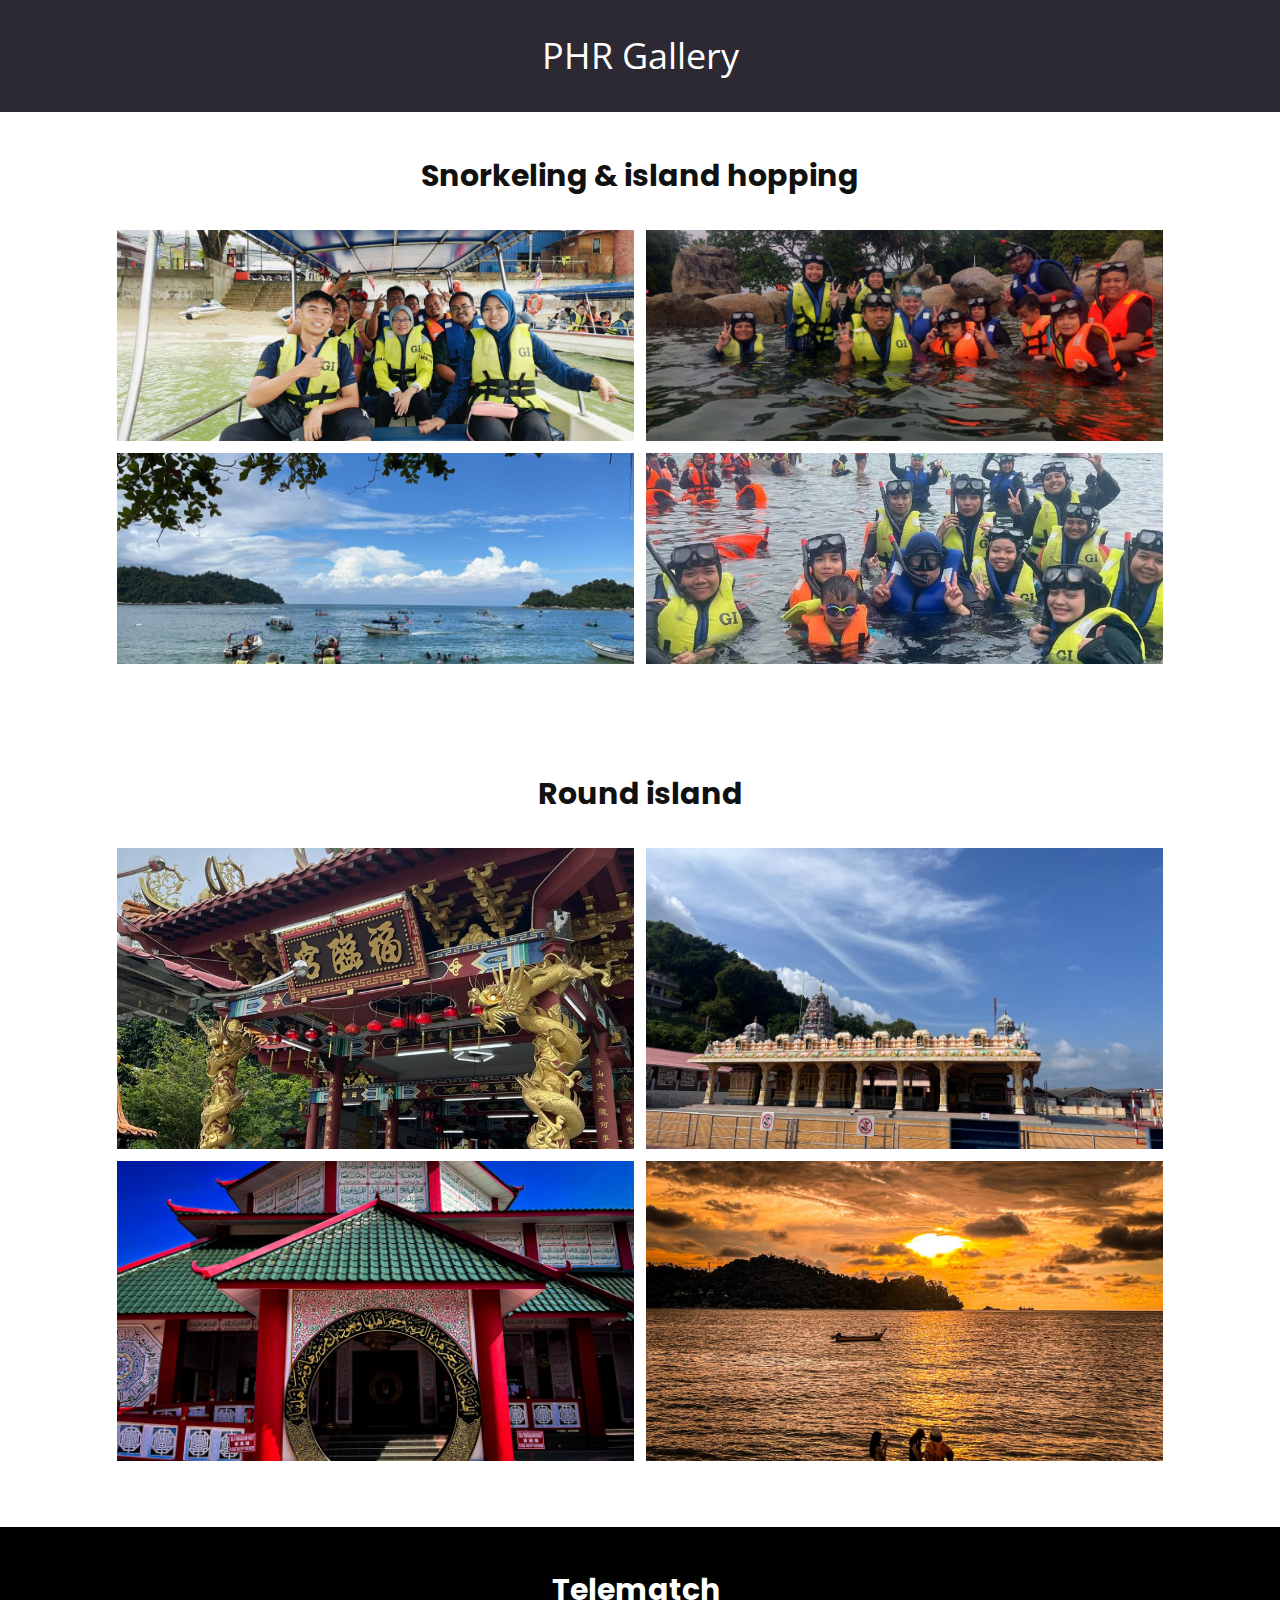
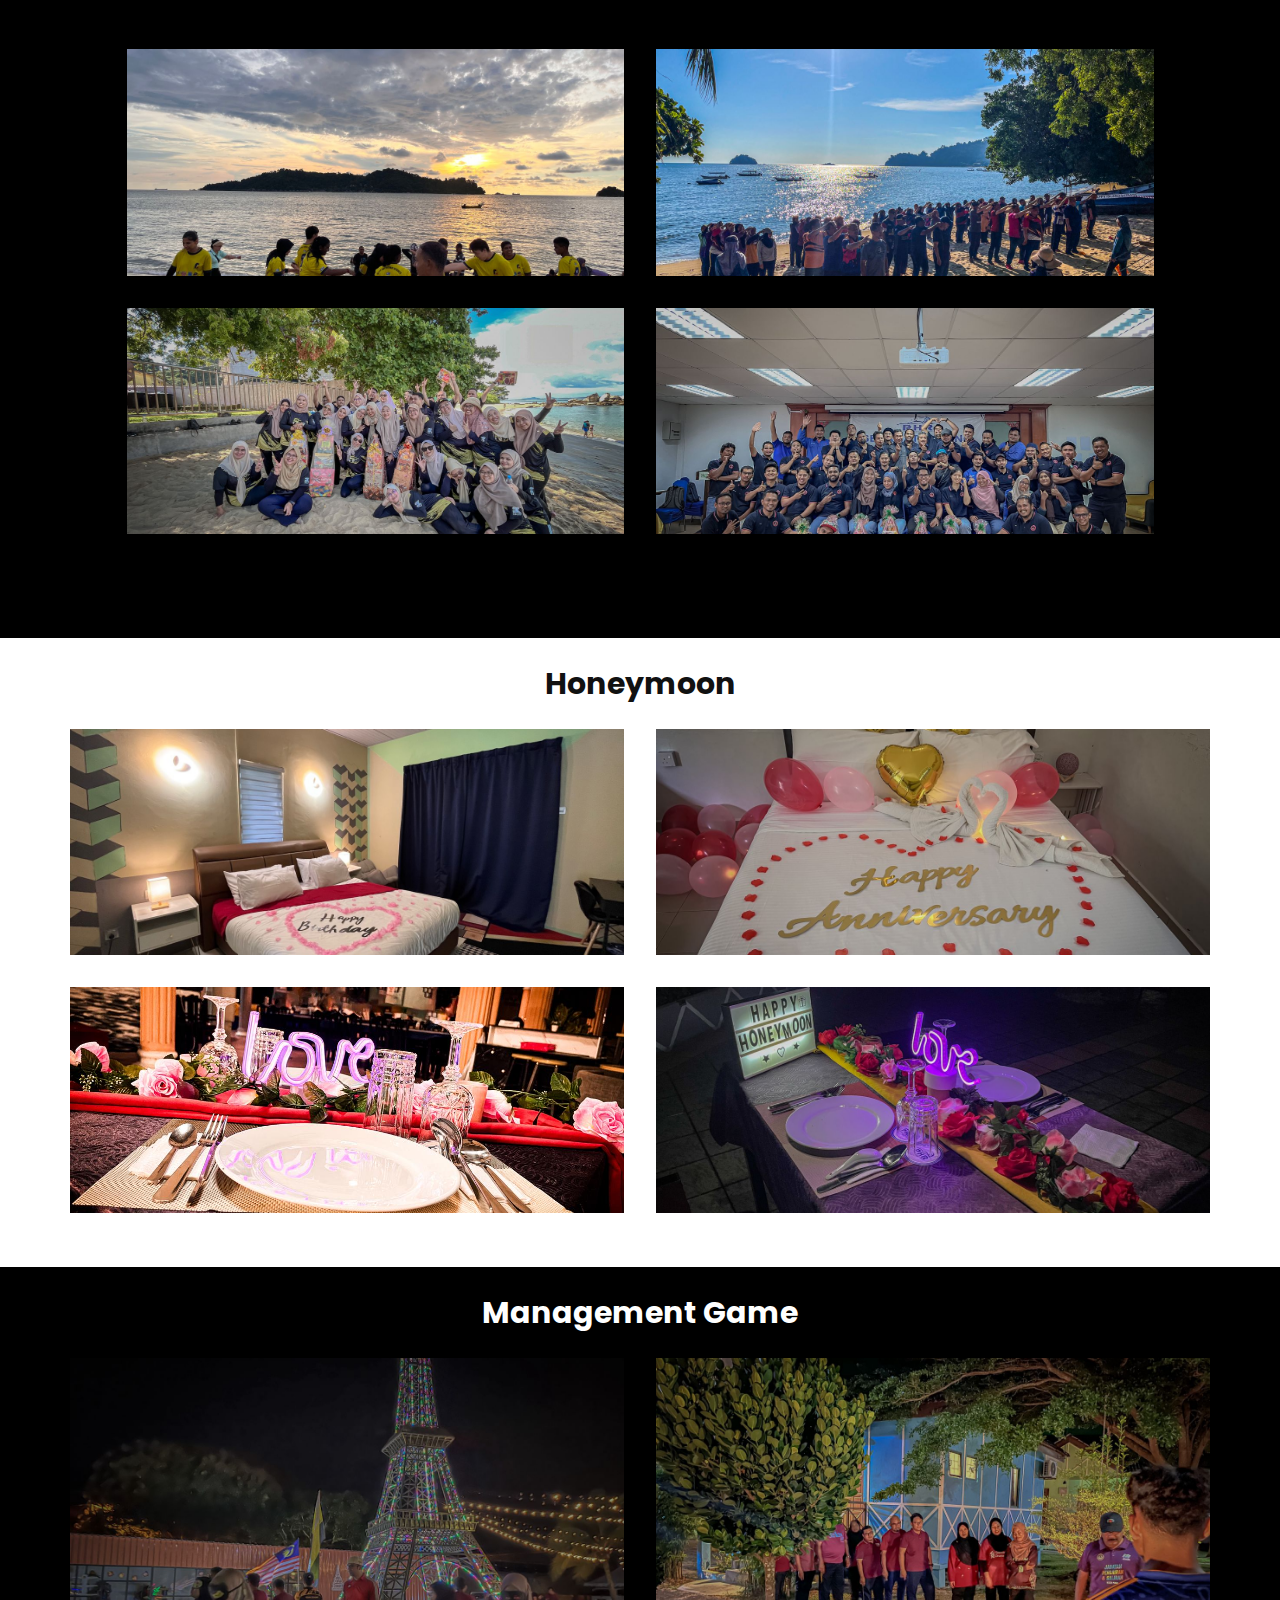
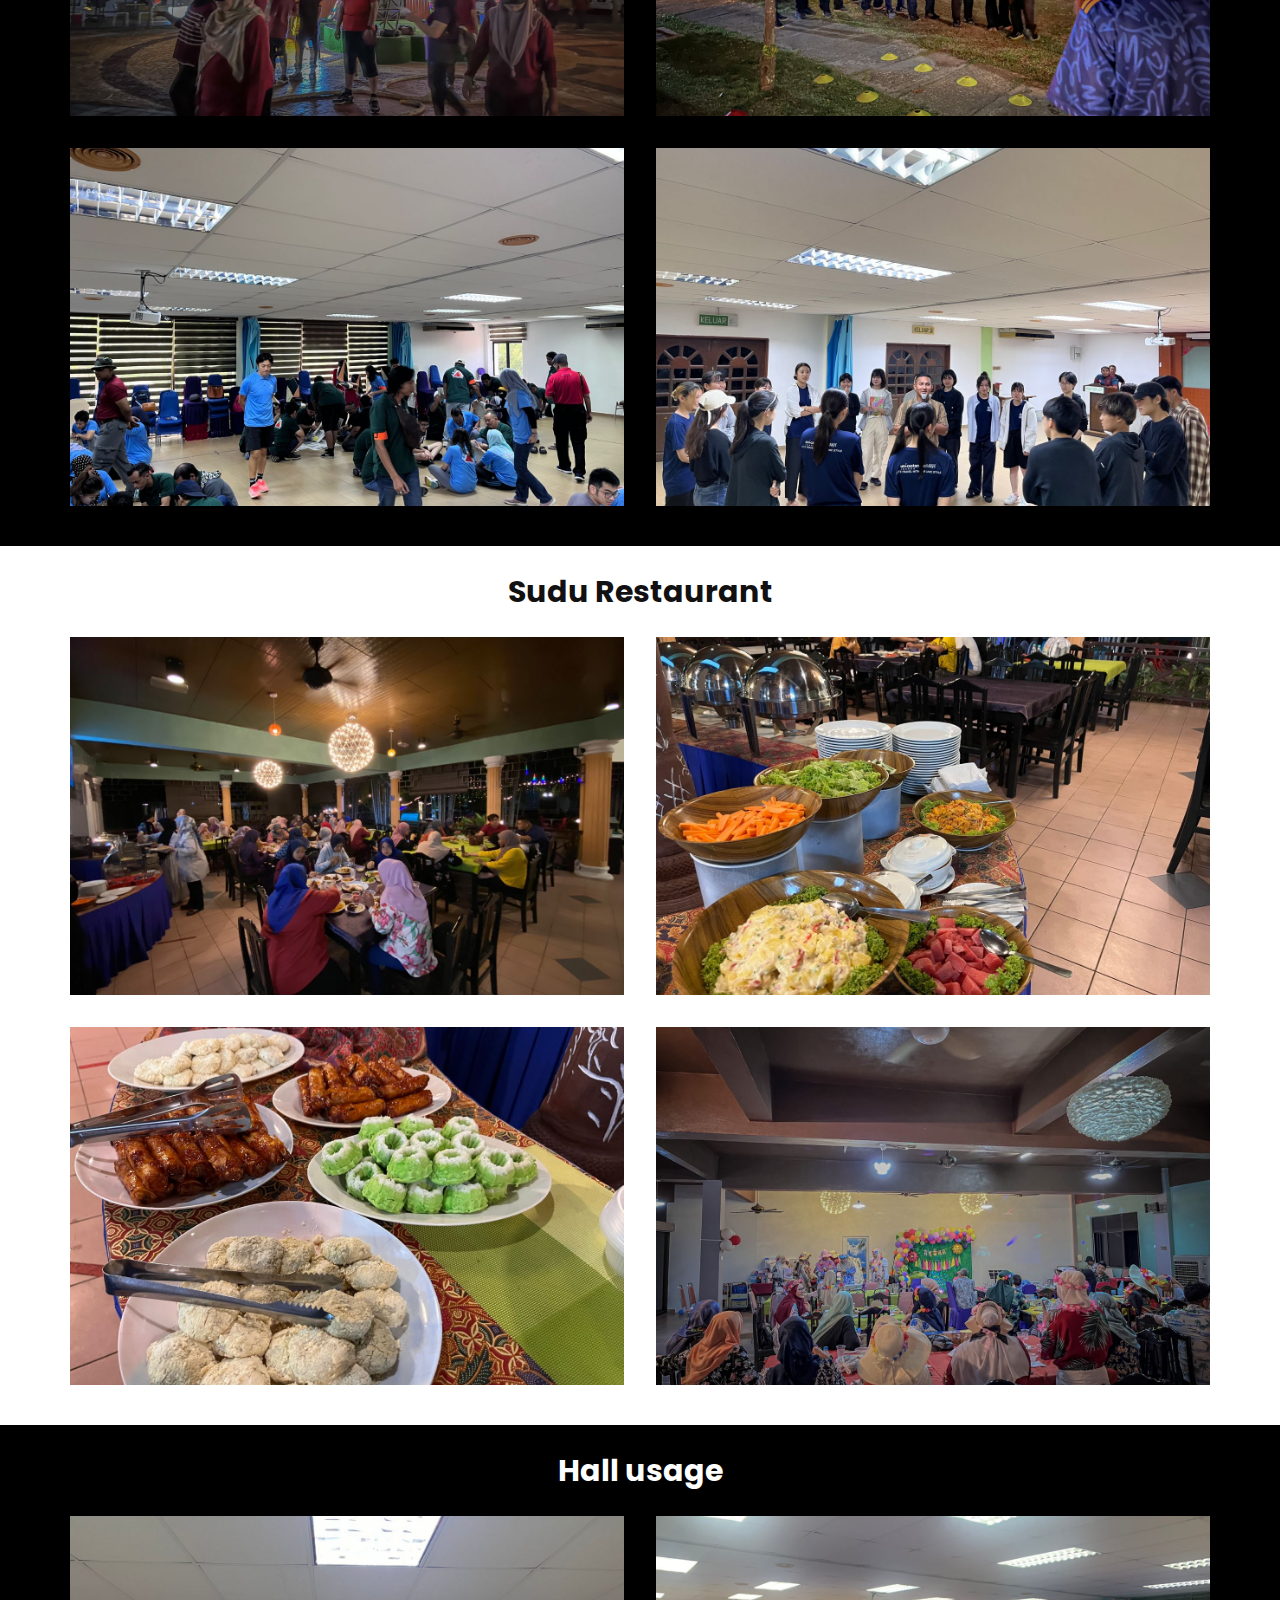
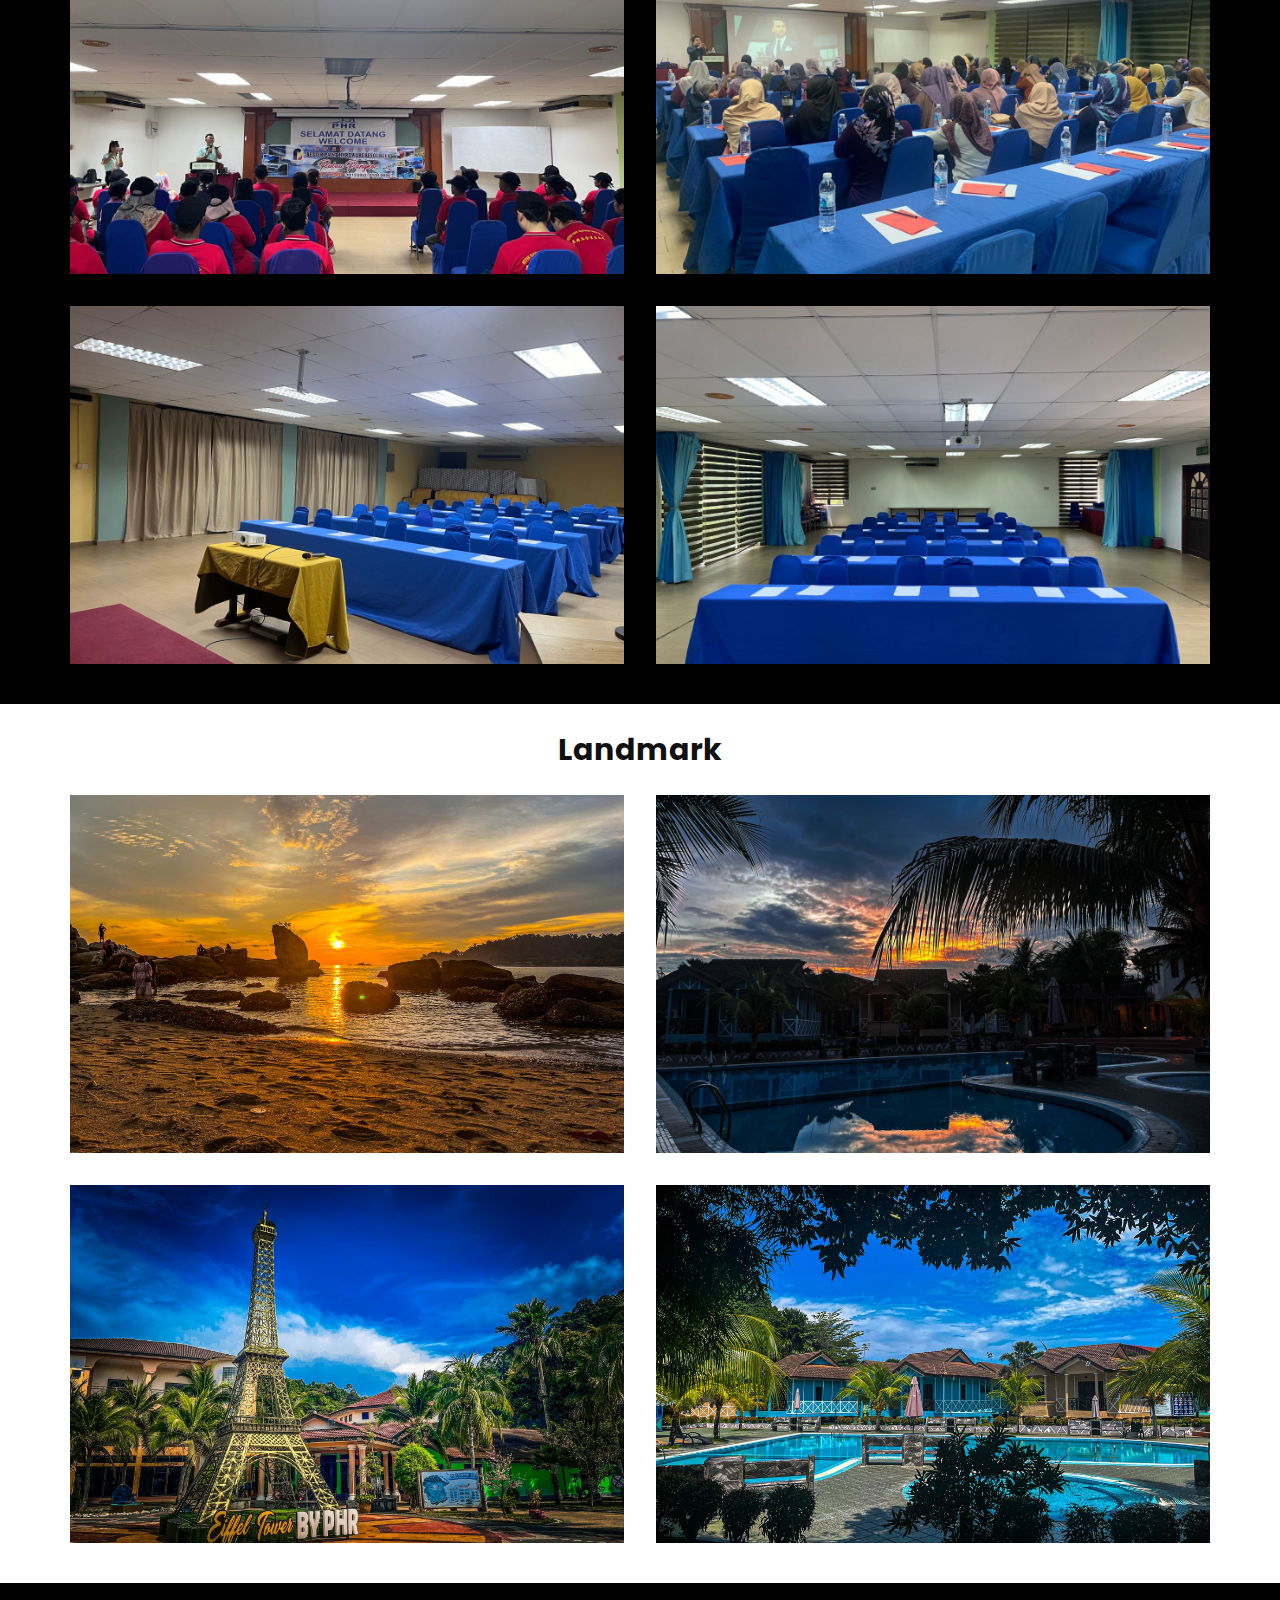
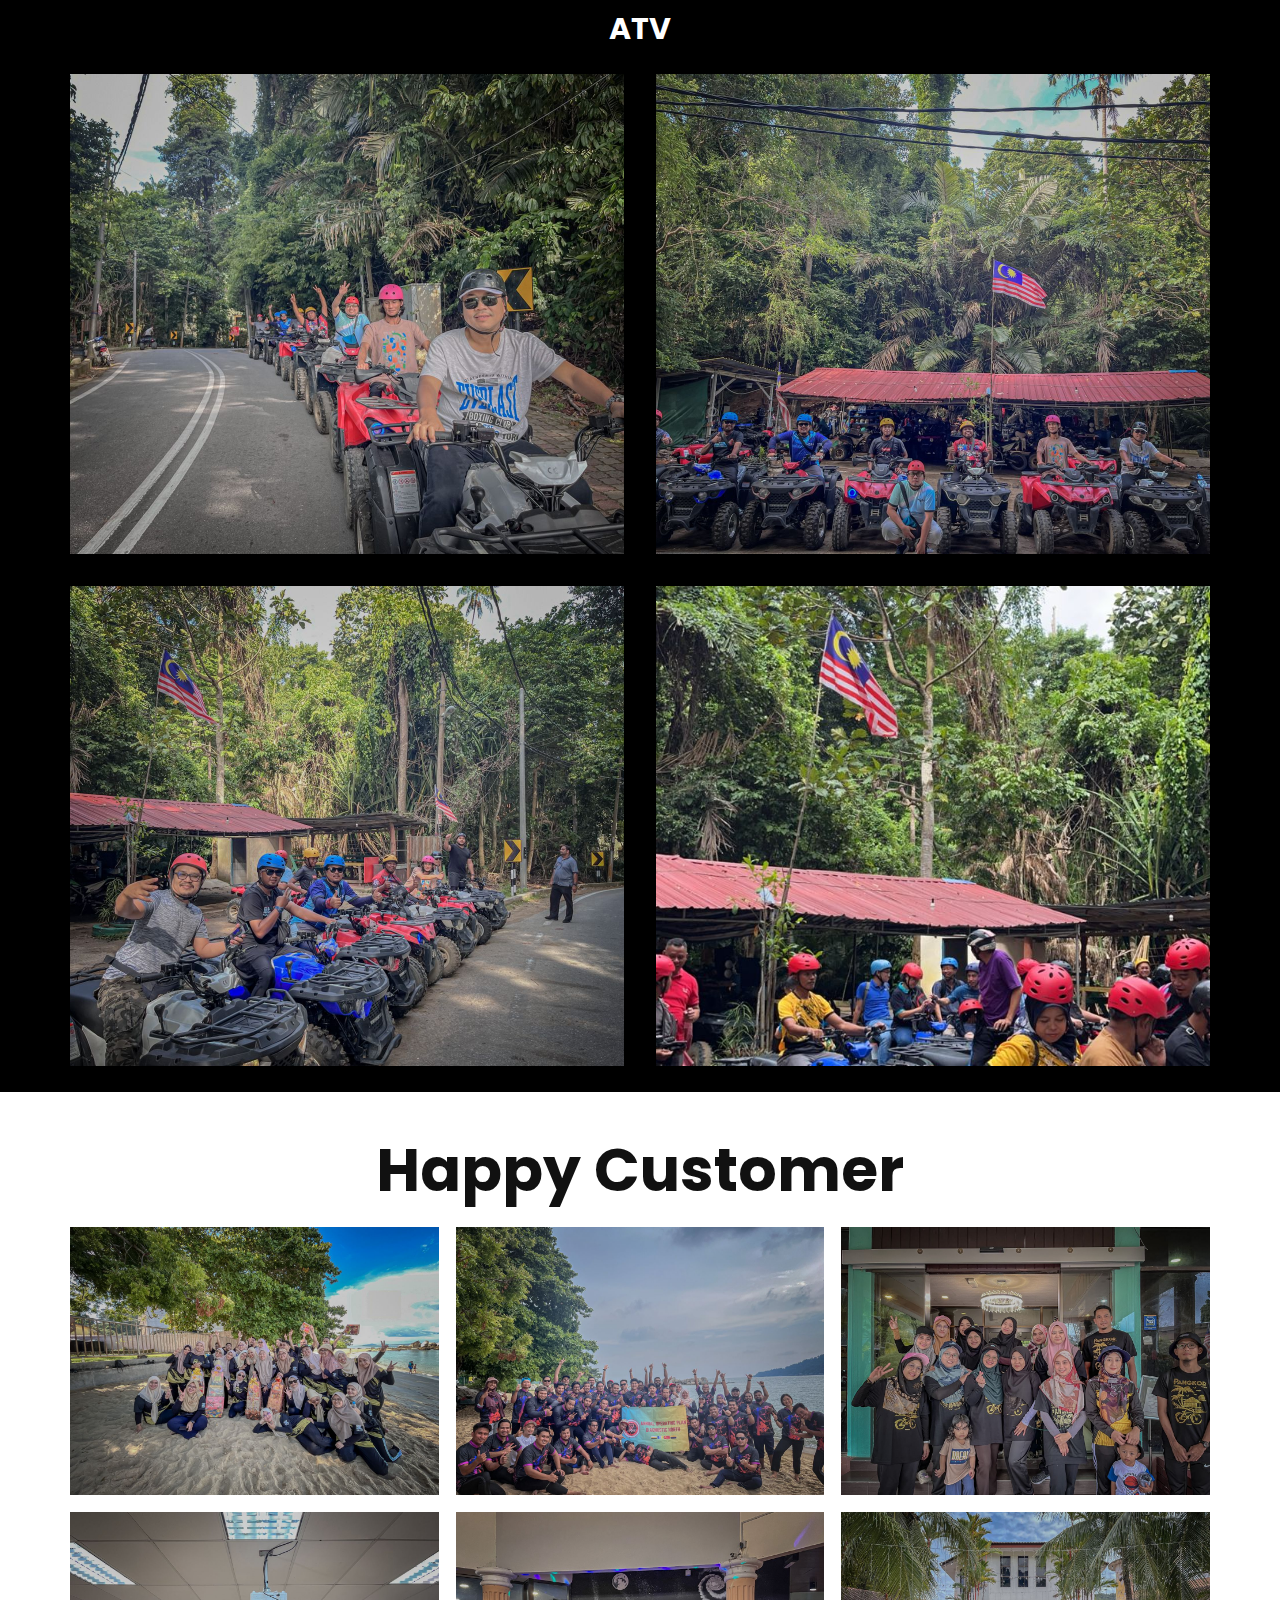
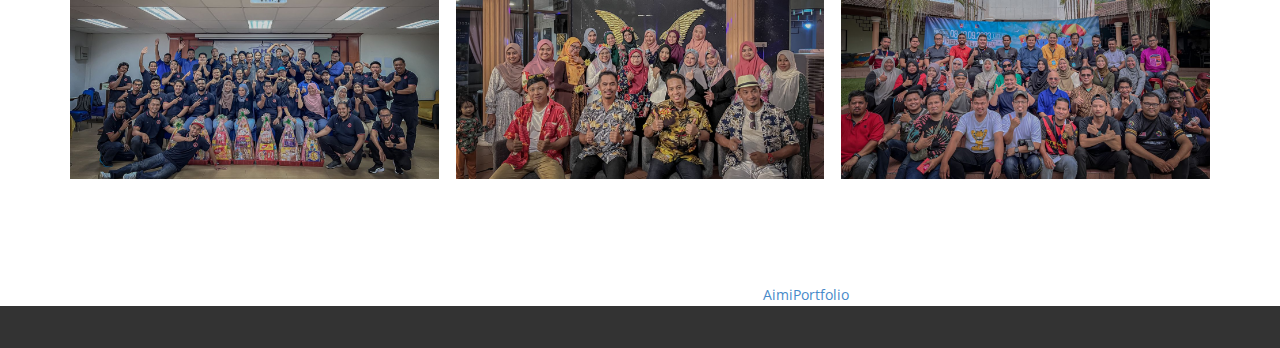
<file: index.html>
<!DOCTYPE html>
<html style="font-size: 16px;" lang="en"><head>
    <meta name="viewport" content="width=device-width, initial-scale=1.0">
    <meta charset="utf-8">
    <meta name="keywords" content="Snorkeling &amp;amp; island hopping, Round island​, Telematch, Honeymoon​, Management Game​, Sudu Restaurant​, Hall usage ​, Landmark​, ATV​, Happy Customer">
    <meta name="description" content="">
    <title>PHRgallery</title>
    <link rel="stylesheet" href="nicepage.css" media="screen">
<link rel="stylesheet" href="PHRgallery.css" media="screen">
    <script class="u-script" type="text/javascript" src="jquery-1.9.1.min.js" defer=""></script>
    <script class="u-script" type="text/javascript" src="nicepage.js" defer=""></script>
    <meta name="generator" content="Nicepage 6.4.0, nicepage.com">
    <link id="u-theme-google-font" rel="stylesheet" href="https://fonts.googleapis.com/css?family=Open+Sans:300,300i,400,400i,500,500i,600,600i,700,700i,800,800i|Poppins:100,100i,200,200i,300,300i,400,400i,500,500i,600,600i,700,700i,800,800i,900,900i">
    
    
    
    
    
    
    
    
    
    
    
    
    <script type="application/ld+json">{
		"@context": "http://schema.org",
		"@type": "Organization",
		"name": "",
		"url": "/"
}</script>
    <meta name="theme-color" content="#478ac9">
    <meta property="og:title" content="PHRgallery">
    <meta property="og:type" content="website">
    <link rel="canonical" href="/">
  <meta data-intl-tel-input-cdn-path="intlTelInput/"></head>
  <body data-home-page="https://website3941530.nicepage.io/PHRgallery.html?version=ccb8c85c-525d-ea9a-9690-61fff61dc3e9" data-home-page-title="PHRgallery" data-path-to-root="./" data-include-products="false" class="u-body u-xl-mode" data-lang="en"><header class="u-clearfix u-header u-palette-5-dark-3 u-header" id="sec-dec6"><div class="u-clearfix u-sheet u-valign-middle u-sheet-1">
        <p class="u-text u-text-default u-text-1">PHR Gallery</p>
      </div></header>
    <section class="u-clearfix u-section-1" id="sec-24a3">
      <div class="u-clearfix u-sheet u-sheet-1">
        <h2 class="u-align-center u-text u-text-default-xs u-text-1">Snorkeling &amp; island hopping</h2>
        <div class="u-gallery u-layout-grid u-lightbox u-no-transition u-show-text-none u-gallery-1">
          <div class="u-gallery-inner u-gallery-inner-1">
            <div class="u-effect-hover-zoom u-gallery-item u-shape-rectangle" data-animation-name="" data-animation-duration="0" data-animation-delay="0" data-animation-direction="">
              <div class="u-back-slide">
                <img class="u-back-image u-expanded" src="images/35422c93-91ca-47a2-9929-7bcb653749d7.jpg" data-image-width="1280" data-image-height="960">
              </div>
              <div class="u-over-slide u-shading u-over-slide-1"></div>
            </div>
            <div class="u-effect-hover-zoom u-gallery-item u-shape-rectangle" data-animation-name="" data-animation-duration="0" data-animation-delay="0" data-animation-direction="">
              <div class="u-back-slide">
                <img class="u-back-image u-expanded" src="images/417a2f1d-0620-42f7-9748-1ae8746af6a7.jpg" data-image-width="1280" data-image-height="960">
              </div>
              <div class="u-over-slide u-shading u-over-slide-2"></div>
            </div>
            <div class="u-effect-hover-zoom u-gallery-item u-shape-rectangle" data-animation-name="" data-animation-duration="0" data-animation-delay="0" data-animation-direction="">
              <div class="u-back-slide">
                <img class="u-back-image u-expanded" src="images/016fb6db-1b62-4583-8a2c-75b23b537c3e.jpg" data-image-width="1080" data-image-height="608">
              </div>
              <div class="u-over-slide u-shading u-over-slide-3"></div>
            </div>
            <div class="u-effect-hover-zoom u-gallery-item u-shape-rectangle" data-animation-name="" data-animation-duration="0" data-animation-delay="0" data-animation-direction="">
              <div class="u-back-slide" data-image-width="810" data-image-height="1080">
                <img class="u-back-image u-expanded" src="images/b044837d-8516-45a5-a8ba-24cf0445412b.jpg" data-image-width="1280" data-image-height="960">
              </div>
              <div class="u-over-slide u-shading u-over-slide-4"></div>
            </div>
          </div>
        </div>
      </div>
    </section>
    <section class="u-clearfix u-section-2" id="carousel_282c">
      <div class="u-clearfix u-sheet u-sheet-1">
        <h2 class="u-align-center u-text u-text-default-xs u-text-1">Round island </h2>
        <div class="u-gallery u-layout-grid u-lightbox u-no-transition u-show-text-none u-gallery-1">
          <div class="u-gallery-inner u-gallery-inner-1">
            <div class="u-effect-hover-zoom u-gallery-item u-shape-rectangle" data-animation-name="" data-animation-duration="0" data-animation-delay="0" data-animation-direction="">
              <div class="u-back-slide" data-image-width="810" data-image-height="1080">
                <img class="u-back-image u-expanded" src="images/d3f9be66-9ba3-4da1-be90-7db51d075856.jpg" data-image-width="1280" data-image-height="960">
              </div>
              <div class="u-over-slide u-shading u-over-slide-1"></div>
            </div>
            <div class="u-effect-hover-zoom u-gallery-item u-shape-rectangle" data-animation-name="" data-animation-duration="0" data-animation-delay="0" data-animation-direction="">
              <div class="u-back-slide" data-image-width="1080" data-image-height="810">
                <img class="u-back-image u-expanded" src="images/bd1f4c0d-918c-4cda-924f-7b1a7b832d69.jpg" data-image-width="1280" data-image-height="960">
              </div>
              <div class="u-over-slide u-shading u-over-slide-2"></div>
            </div>
            <div class="u-effect-hover-zoom u-gallery-item u-shape-rectangle" data-animation-name="" data-animation-duration="0" data-animation-delay="0" data-animation-direction="">
              <div class="u-back-slide" data-image-width="1080" data-image-height="810">
                <img class="u-back-image u-expanded" src="images/91e83af6-0a4e-4c5f-b798-7c6701e2c98e.jpg" data-image-width="1080" data-image-height="608">
              </div>
              <div class="u-over-slide u-shading u-over-slide-3"></div>
            </div>
            <div class="u-effect-hover-zoom u-gallery-item u-shape-rectangle" data-animation-name="" data-animation-duration="0" data-animation-delay="0" data-animation-direction="">
              <div class="u-back-slide" data-image-width="1280" data-image-height="960">
                <img class="u-back-image u-expanded" src="images/f740165d-8874-45e9-92f1-8706c942e388.jpg" data-image-width="1280" data-image-height="960">
              </div>
              <div class="u-over-slide u-shading u-over-slide-4"></div>
            </div>
          </div>
        </div>
      </div>
    </section>
    <section class="u-black u-clearfix u-section-3" id="sec-7f94">
      <div class="u-clearfix u-sheet u-sheet-1">
        <h2 class="u-align-center u-text u-text-default-xs u-text-1">Telematch</h2>
        <div class="u-expanded-width-xs u-gallery u-layout-grid u-lightbox u-no-transition u-show-text-none u-gallery-1">
          <div class="u-gallery-inner u-gallery-inner-1">
            <div class="u-effect-hover-zoom u-gallery-item u-shape-rectangle" data-animation-name="" data-animation-duration="0" data-animation-delay="0" data-animation-direction="">
              <div class="u-back-slide">
                <img class="u-back-image u-expanded" src="images/c6e3bc76-9622-4d33-be29-6ee755672ac6.jpg" data-image-width="1280" data-image-height="960">
              </div>
              <div class="u-over-slide u-shading u-over-slide-1"></div>
            </div>
            <div class="u-effect-hover-zoom u-gallery-item u-shape-rectangle" data-animation-name="" data-animation-duration="0" data-animation-delay="0" data-animation-direction="">
              <div class="u-back-slide">
                <img class="u-back-image u-expanded" src="images/87717d24-fb98-41c3-a8f5-f26f5c66c4ef.jpg" data-image-width="1280" data-image-height="960">
              </div>
              <div class="u-over-slide u-shading u-over-slide-2"></div>
            </div>
            <div class="u-effect-hover-zoom u-gallery-item u-shape-rectangle" data-animation-name="" data-animation-duration="0" data-animation-delay="0" data-animation-direction="">
              <div class="u-back-slide">
                <img class="u-back-image u-expanded" src="images/1e9c4441-db2f-440c-882c-81761283c88f.jpg" data-image-width="1280" data-image-height="960">
              </div>
              <div class="u-over-slide u-shading u-over-slide-3"></div>
            </div>
            <div class="u-effect-hover-zoom u-gallery-item u-shape-rectangle" data-animation-name="" data-animation-duration="0" data-animation-delay="0" data-animation-direction="">
              <div class="u-back-slide">
                <img class="u-back-image u-expanded" src="images/4904d12e-3e47-4636-b135-b91b7d7fd529.jpg" data-image-width="1280" data-image-height="960">
              </div>
              <div class="u-over-slide u-shading u-over-slide-4"></div>
            </div>
          </div>
        </div>
      </div>
    </section>
    <section class="u-clearfix u-white u-section-4" id="carousel_2db7">
      <div class="u-clearfix u-sheet u-sheet-1">
        <h2 class="u-align-center u-text u-text-default-xs u-text-1">Honeymoon </h2>
        <div class="u-expanded-width u-gallery u-layout-grid u-lightbox u-no-transition u-show-text-none u-gallery-1">
          <div class="u-gallery-inner u-gallery-inner-1">
            <div class="u-effect-hover-zoom u-gallery-item u-shape-rectangle" data-animation-name="" data-animation-duration="0" data-animation-delay="0" data-animation-direction="">
              <div class="u-back-slide" data-image-width="1280" data-image-height="960">
                <img class="u-back-image u-expanded" src="images/9a538620-5f3e-4d6f-9b98-e1aaddc80910.jpg" data-image-width="1280" data-image-height="960">
              </div>
              <div class="u-over-slide u-shading u-over-slide-1"></div>
            </div>
            <div class="u-effect-hover-zoom u-gallery-item u-shape-rectangle" data-animation-name="" data-animation-duration="0" data-animation-delay="0" data-animation-direction="">
              <div class="u-back-slide" data-image-width="1280" data-image-height="960">
                <img class="u-back-image u-expanded" src="images/470926a9-9753-413a-a826-1fc4c49c6f78.jpg" data-image-width="1280" data-image-height="960">
              </div>
              <div class="u-over-slide u-shading u-over-slide-2"></div>
            </div>
            <div class="u-effect-hover-zoom u-gallery-item u-shape-rectangle" data-animation-name="" data-animation-duration="0" data-animation-delay="0" data-animation-direction="">
              <div class="u-back-slide" data-image-width="1080" data-image-height="810">
                <img class="u-back-image u-expanded" src="images/5d065732-7c2a-45ee-b1c3-8ebd0d923ff6.jpg" data-image-width="1280" data-image-height="960">
              </div>
              <div class="u-over-slide u-shading u-over-slide-3"></div>
            </div>
            <div class="u-effect-hover-zoom u-gallery-item u-shape-rectangle" data-animation-name="" data-animation-duration="0" data-animation-delay="0" data-animation-direction="">
              <div class="u-back-slide" data-image-width="1280" data-image-height="960">
                <img class="u-back-image u-expanded" src="images/7092471b-333a-40cb-88b0-a4c5829a3220.jpg" data-image-width="1280" data-image-height="960">
              </div>
              <div class="u-over-slide u-shading u-over-slide-4"></div>
            </div>
          </div>
        </div>
      </div>
    </section>
    <section class="u-black u-clearfix u-section-5" id="carousel_ef0d">
      <div class="u-clearfix u-sheet u-sheet-1">
        <h2 class="u-align-center u-text u-text-default-xs u-text-1">Management Game </h2>
        <div class="u-expanded-width u-gallery u-layout-grid u-lightbox u-no-transition u-show-text-none u-gallery-1">
          <div class="u-gallery-inner u-gallery-inner-1">
            <div class="u-effect-hover-zoom u-gallery-item u-shape-rectangle" data-animation-name="" data-animation-duration="0" data-animation-delay="0" data-animation-direction="">
              <div class="u-back-slide" data-image-width="1280" data-image-height="960">
                <img class="u-back-image u-expanded" src="images/db3e5731-46bc-4a32-b7a5-0385022a6646.jpg" data-image-width="1280" data-image-height="960">
              </div>
              <div class="u-over-slide u-shading u-over-slide-1"></div>
            </div>
            <div class="u-effect-hover-zoom u-gallery-item u-shape-rectangle" data-animation-name="" data-animation-duration="0" data-animation-delay="0" data-animation-direction="">
              <div class="u-back-slide" data-image-width="1280" data-image-height="960">
                <img class="u-back-image u-expanded" src="images/cbd4e291-42ab-4fcf-ad65-9e2b8c0069fb.jpg" data-image-width="1280" data-image-height="960">
              </div>
              <div class="u-over-slide u-shading u-over-slide-2"></div>
            </div>
            <div class="u-effect-hover-zoom u-gallery-item u-shape-rectangle" data-animation-name="" data-animation-duration="0" data-animation-delay="0" data-animation-direction="">
              <div class="u-back-slide" data-image-width="1280" data-image-height="960">
                <img class="u-back-image u-expanded" src="images/a0fb669e-eb27-49a7-b3aa-01fc9b216c22.jpg" data-image-width="1280" data-image-height="960">
              </div>
              <div class="u-over-slide u-shading u-over-slide-3"></div>
            </div>
            <div class="u-effect-hover-zoom u-gallery-item u-shape-rectangle" data-animation-name="" data-animation-duration="0" data-animation-delay="0" data-animation-direction="">
              <div class="u-back-slide" data-image-width="1280" data-image-height="960">
                <img class="u-back-image u-expanded" src="images/007665b0-990b-4867-b5e2-dd91b9120695.jpg" data-image-width="1280" data-image-height="960">
              </div>
              <div class="u-over-slide u-shading u-over-slide-4"></div>
            </div>
          </div>
        </div>
      </div>
    </section>
    <section class="u-clearfix u-white u-section-6" id="carousel_6e4d">
      <div class="u-clearfix u-sheet u-sheet-1">
        <h2 class="u-align-center u-text u-text-default-xs u-text-1">Sudu Restaurant </h2>
        <div class="u-expanded-width u-gallery u-layout-grid u-lightbox u-no-transition u-show-text-none u-gallery-1">
          <div class="u-gallery-inner u-gallery-inner-1">
            <div class="u-effect-hover-zoom u-gallery-item u-shape-rectangle" data-animation-name="" data-animation-duration="0" data-animation-delay="0" data-animation-direction="">
              <div class="u-back-slide" data-image-width="1280" data-image-height="960">
                <img class="u-back-image u-expanded" src="images/26e4cad4-c037-47f9-9b52-dd79e0905fdb.jpg" data-image-width="1280" data-image-height="960">
              </div>
              <div class="u-over-slide u-shading u-over-slide-1"></div>
            </div>
            <div class="u-effect-hover-zoom u-gallery-item u-shape-rectangle" data-animation-name="" data-animation-duration="0" data-animation-delay="0" data-animation-direction="">
              <div class="u-back-slide" data-image-width="1280" data-image-height="960">
                <img class="u-back-image u-expanded" src="images/e6bc21fb-1188-4823-812b-a09f844fc036.jpg" data-image-width="1280" data-image-height="960">
              </div>
              <div class="u-over-slide u-shading u-over-slide-2"></div>
            </div>
            <div class="u-effect-hover-zoom u-gallery-item u-shape-rectangle" data-animation-name="" data-animation-duration="0" data-animation-delay="0" data-animation-direction="">
              <div class="u-back-slide" data-image-width="1280" data-image-height="960">
                <img class="u-back-image u-expanded" src="images/2edb9542-e376-4068-aba6-f16332fa12cb.jpg" data-image-width="1280" data-image-height="960">
              </div>
              <div class="u-over-slide u-shading u-over-slide-3"></div>
            </div>
            <div class="u-effect-hover-zoom u-gallery-item u-shape-rectangle" data-animation-name="" data-animation-duration="0" data-animation-delay="0" data-animation-direction="">
              <div class="u-back-slide" data-image-width="1280" data-image-height="960">
                <img class="u-back-image u-expanded" src="images/7322b5ab-41ad-42e8-b44a-a125229b5aad.jpg" data-image-width="1280" data-image-height="960">
              </div>
              <div class="u-over-slide u-shading u-over-slide-4"></div>
            </div>
          </div>
        </div>
      </div>
    </section>
    <section class="u-black u-clearfix u-section-7" id="carousel_965b">
      <div class="u-clearfix u-sheet u-sheet-1">
        <h2 class="u-align-center u-text u-text-default-xs u-text-1">Hall usage </h2>
        <div class="u-expanded-width u-gallery u-layout-grid u-lightbox u-no-transition u-show-text-none u-gallery-1">
          <div class="u-gallery-inner u-gallery-inner-1">
            <div class="u-effect-hover-zoom u-gallery-item u-shape-rectangle" data-animation-name="" data-animation-duration="0" data-animation-delay="0" data-animation-direction="">
              <div class="u-back-slide" data-image-width="1280" data-image-height="960">
                <img class="u-back-image u-expanded" src="images/8c863420-6c5f-4c44-aa19-12fc5515f066.jpg" data-image-width="1280" data-image-height="960">
              </div>
              <div class="u-over-slide u-shading u-over-slide-1"></div>
            </div>
            <div class="u-effect-hover-zoom u-gallery-item u-shape-rectangle" data-animation-name="" data-animation-duration="0" data-animation-delay="0" data-animation-direction="">
              <div class="u-back-slide" data-image-width="1280" data-image-height="960">
                <img class="u-back-image u-expanded" src="images/efd15ade-5e25-4af1-ba23-51040bf64a4b.jpg" data-image-width="1280" data-image-height="960">
              </div>
              <div class="u-over-slide u-shading u-over-slide-2"></div>
            </div>
            <div class="u-effect-hover-zoom u-gallery-item u-shape-rectangle" data-animation-name="" data-animation-duration="0" data-animation-delay="0" data-animation-direction="">
              <div class="u-back-slide" data-image-width="1280" data-image-height="960">
                <img class="u-back-image u-expanded" src="images/50503bf6-e0da-422f-b18e-8fc33c810624.jpg" data-image-width="1280" data-image-height="960">
              </div>
              <div class="u-over-slide u-shading u-over-slide-3"></div>
            </div>
            <div class="u-effect-hover-zoom u-gallery-item u-shape-rectangle" data-animation-name="" data-animation-duration="0" data-animation-delay="0" data-animation-direction="">
              <div class="u-back-slide" data-image-width="1280" data-image-height="960">
                <img class="u-back-image u-expanded" src="images/26cd65fb-b6a1-4421-afc3-3b79f0b66308.jpg" data-image-width="1280" data-image-height="960">
              </div>
              <div class="u-over-slide u-shading u-over-slide-4"></div>
            </div>
          </div>
        </div>
      </div>
    </section>
    <section class="u-clearfix u-white u-section-8" id="carousel_1f23">
      <div class="u-clearfix u-sheet u-sheet-1">
        <h2 class="u-align-center u-text u-text-default-xs u-text-1">Landmark </h2>
        <div class="u-expanded-width u-gallery u-layout-grid u-lightbox u-no-transition u-show-text-none u-gallery-1">
          <div class="u-gallery-inner u-gallery-inner-1">
            <div class="u-effect-hover-zoom u-gallery-item u-shape-rectangle" data-animation-name="" data-animation-duration="0" data-animation-delay="0" data-animation-direction="">
              <div class="u-back-slide" data-image-width="1080" data-image-height="810">
                <img class="u-back-image u-expanded" src="images/dcb861eb-65e0-443c-9c77-091396ad2ae8.jpg" data-image-width="1280" data-image-height="960">
              </div>
              <div class="u-over-slide u-shading u-over-slide-1"></div>
            </div>
            <div class="u-effect-hover-zoom u-gallery-item u-shape-rectangle" data-animation-name="" data-animation-duration="0" data-animation-delay="0" data-animation-direction="">
              <div class="u-back-slide" data-image-width="1280" data-image-height="960">
                <img class="u-back-image u-expanded" src="images/b6efe39f-b2d9-42e4-bc49-488edb664900.jpg" data-image-width="1280" data-image-height="960">
              </div>
              <div class="u-over-slide u-shading u-over-slide-2"></div>
            </div>
            <div class="u-effect-hover-zoom u-gallery-item u-shape-rectangle" data-animation-name="" data-animation-duration="0" data-animation-delay="0" data-animation-direction="">
              <div class="u-back-slide" data-image-width="2560" data-image-height="1920">
                <img class="u-back-image u-expanded" src="images/ieffel.jpeg" data-image-width="1280" data-image-height="960">
              </div>
              <div class="u-over-slide u-shading u-over-slide-3"></div>
            </div>
            <div class="u-effect-hover-zoom u-gallery-item u-shape-rectangle" data-animation-name="" data-animation-duration="0" data-animation-delay="0" data-animation-direction="">
              <div class="u-back-slide" data-image-width="1080" data-image-height="810">
                <img class="u-back-image u-expanded" src="images/33223b72-61ac-4cfe-bd7c-940a520c4f43.jpg" data-image-width="1280" data-image-height="960">
              </div>
              <div class="u-over-slide u-shading u-over-slide-4"></div>
            </div>
          </div>
        </div>
      </div>
    </section>
    <section class="u-black u-clearfix u-section-9" id="carousel_7081">
      <div class="u-clearfix u-sheet u-sheet-1">
        <h2 class="u-align-center u-text u-text-default-xs u-text-1">ATV </h2>
        <div class="u-expanded-width u-gallery u-layout-grid u-lightbox u-no-transition u-show-text-none u-gallery-1">
          <div class="u-gallery-inner u-gallery-inner-1">
            <div class="u-effect-hover-zoom u-gallery-item u-shape-rectangle" data-animation-name="" data-animation-duration="0" data-animation-delay="0" data-animation-direction="">
              <div class="u-back-slide" data-image-width="1280" data-image-height="960">
                <img class="u-back-image u-expanded" src="images/59e9ef75-528a-4647-af17-2102f94adcad.jpg" data-image-width="1280" data-image-height="960">
              </div>
              <div class="u-over-slide u-shading u-over-slide-1"></div>
            </div>
            <div class="u-effect-hover-zoom u-gallery-item u-shape-rectangle" data-animation-name="" data-animation-duration="0" data-animation-delay="0" data-animation-direction="">
              <div class="u-back-slide" data-image-width="1280" data-image-height="960">
                <img class="u-back-image u-expanded" src="images/e1303bb4-a4f4-4be9-9942-a77ea598749c.jpg" data-image-width="1280" data-image-height="960">
              </div>
              <div class="u-over-slide u-shading u-over-slide-2"></div>
            </div>
            <div class="u-effect-hover-zoom u-gallery-item u-shape-rectangle" data-animation-name="" data-animation-duration="0" data-animation-delay="0" data-animation-direction="">
              <div class="u-back-slide" data-image-width="1280" data-image-height="960">
                <img class="u-back-image u-expanded" src="images/7af12a69-b3d1-4b25-82c2-a88ee07d5cce.jpg" data-image-width="1280" data-image-height="960">
              </div>
              <div class="u-over-slide u-shading u-over-slide-3"></div>
            </div>
            <div class="u-effect-hover-zoom u-gallery-item u-shape-rectangle" data-animation-name="" data-animation-duration="0" data-animation-delay="0" data-animation-direction="">
              <div class="u-back-slide" data-image-width="721" data-image-height="1280">
                <img class="u-back-image u-expanded" src="images/873f9784-13c5-42f4-9e17-23d55471d928.jpg" data-image-width="1280" data-image-height="960">
              </div>
              <div class="u-over-slide u-shading u-over-slide-4"></div>
            </div>
          </div>
        </div>
      </div>
    </section>
    <section class="u-align-center u-clearfix u-section-10" id="sec-a5ea">
      <div class="u-clearfix u-sheet u-sheet-1">
        <h2 class="u-align-center u-text u-text-default u-text-1" spellcheck="false">Happy Customer</h2>
        <div class="u-expanded-width u-gallery u-layout-grid u-lightbox u-show-text-on-hover u-gallery-1">
          <div class="u-gallery-inner u-gallery-inner-1">
            <div class="u-effect-fade u-gallery-item">
              <div class="u-back-slide" data-image-width="1280" data-image-height="960">
                <img class="u-back-image u-expanded" src="images/1e9c4441-db2f-440c-882c-81761283c88f.jpg">
              </div>
              <div class="u-over-slide u-shading u-over-slide-1"></div>
            </div>
            <div class="u-effect-fade u-gallery-item">
              <div class="u-back-slide" data-image-width="1280" data-image-height="960">
                <img class="u-back-image u-expanded" src="images/c7580587-d577-4cd4-a264-01afbb2c97b8.jpg">
              </div>
              <div class="u-over-slide u-shading u-over-slide-2"></div>
            </div>
            <div class="u-effect-fade u-gallery-item">
              <div class="u-back-slide" data-image-width="1280" data-image-height="960">
                <img class="u-back-image u-expanded" src="images/1cb3bc51-08f0-4ed1-b9d0-b944de9659c0.jpg">
              </div>
              <div class="u-over-slide u-shading u-over-slide-3"></div>
            </div>
            <div class="u-effect-fade u-gallery-item">
              <div class="u-back-slide" data-image-width="1280" data-image-height="960">
                <img class="u-back-image u-expanded" src="images/4904d12e-3e47-4636-b135-b91b7d7fd529.jpg">
              </div>
              <div class="u-over-slide u-shading u-over-slide-4"></div>
            </div>
            <div class="u-effect-fade u-gallery-item">
              <div class="u-back-slide" data-image-width="1280" data-image-height="960">
                <img class="u-back-image u-expanded" src="images/79c46820-cfaf-43aa-a507-a7f8f4f24413.jpg">
              </div>
              <div class="u-over-slide u-shading u-over-slide-5"></div>
            </div>
            <div class="u-effect-fade u-gallery-item">
              <div class="u-back-slide" data-image-width="1280" data-image-height="960">
                <img class="u-back-image u-expanded" src="images/5e0f3ad4-2075-4987-9a3b-d2e8cfc608c6.jpg">
              </div>
              <div class="u-over-slide u-shading u-over-slide-6"></div>
            </div>
          </div>
        </div>
      </div>
    </section>
    
    
    
    <footer class="u-align-center u-clearfix u-footer u-grey-80 u-footer" id="sec-5ed1"><div class="u-clearfix u-sheet u-valign-middle-xs u-sheet-1">
        <p class="u-small-text u-text u-text-variant u-text-1">Visit for more <a href="https://aimi012.github.io/portfolio/" class="u-active-none u-border-none u-btn u-button-link u-button-style u-hover-none u-none u-text-palette-1-base u-btn-1" target="_blank">AimiPortfolio</a>
        </p>
      </div></footer>
    
  
</body></html>
</file>
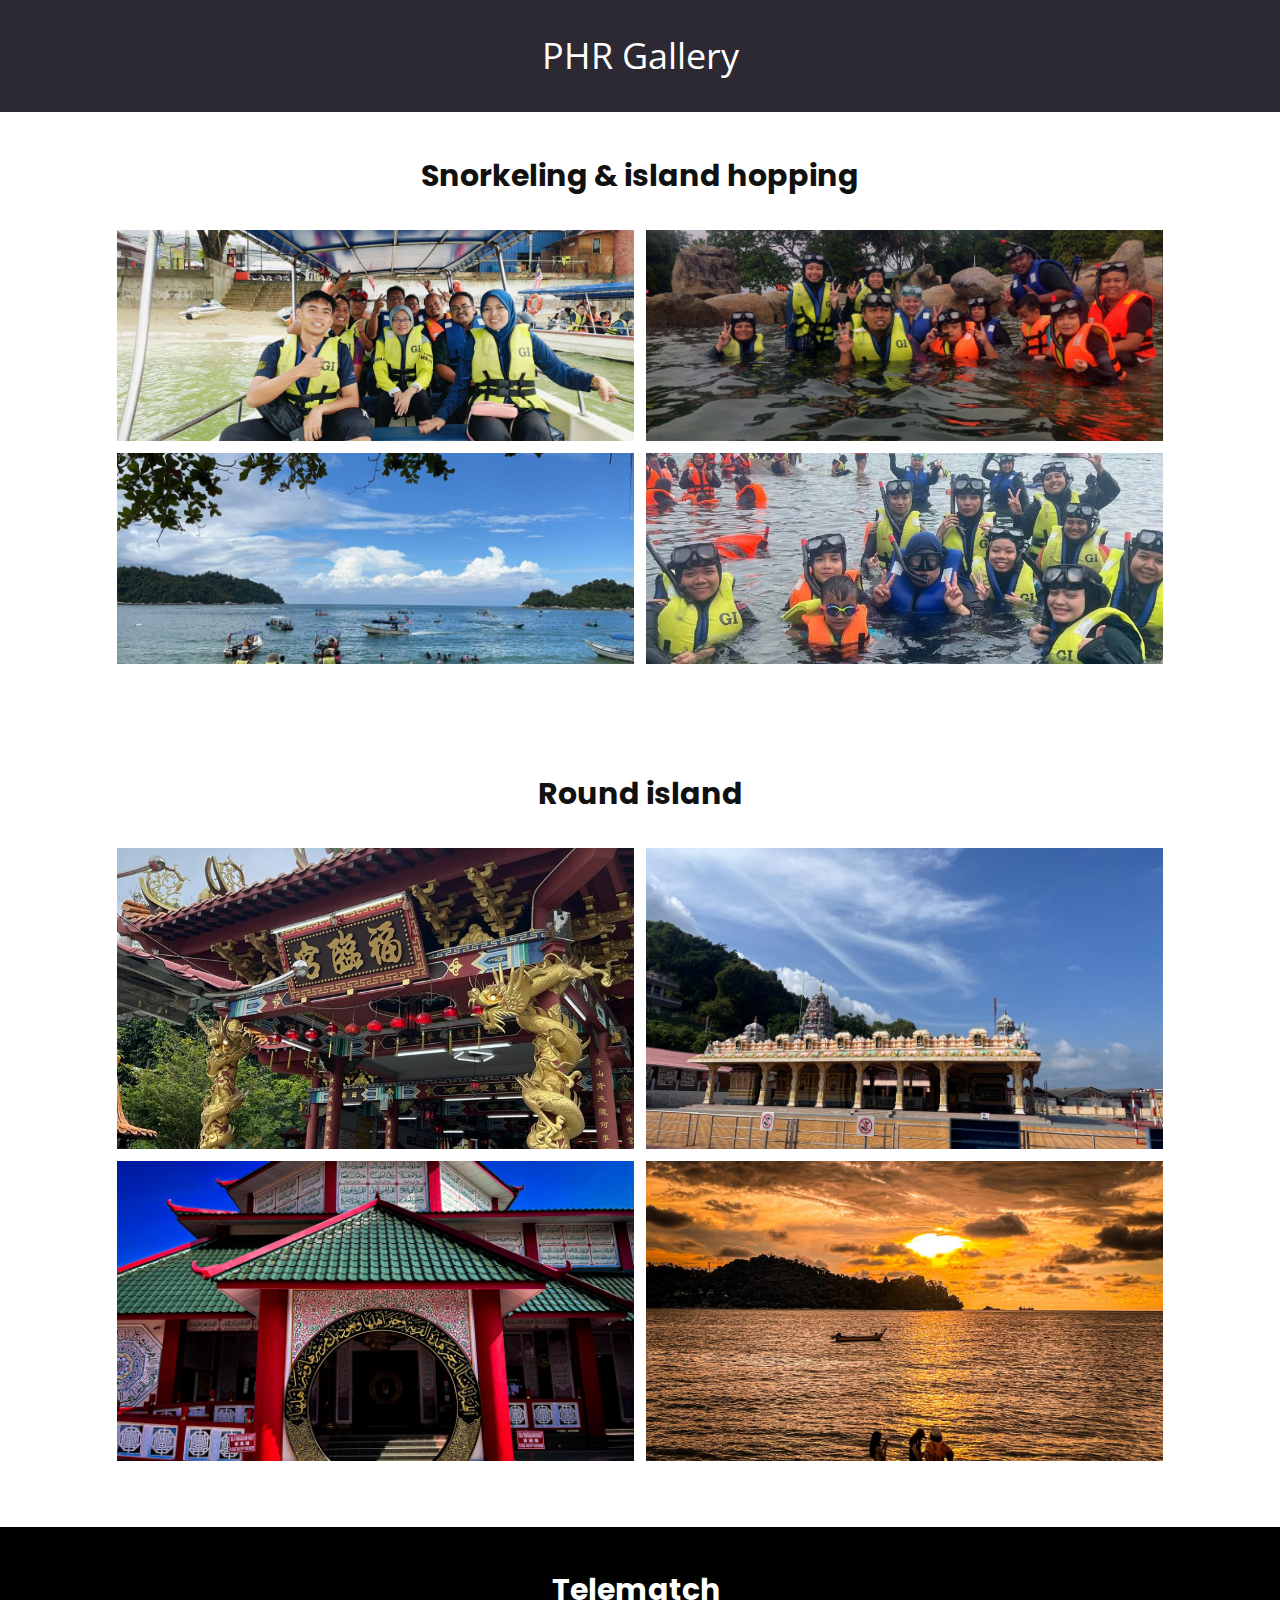
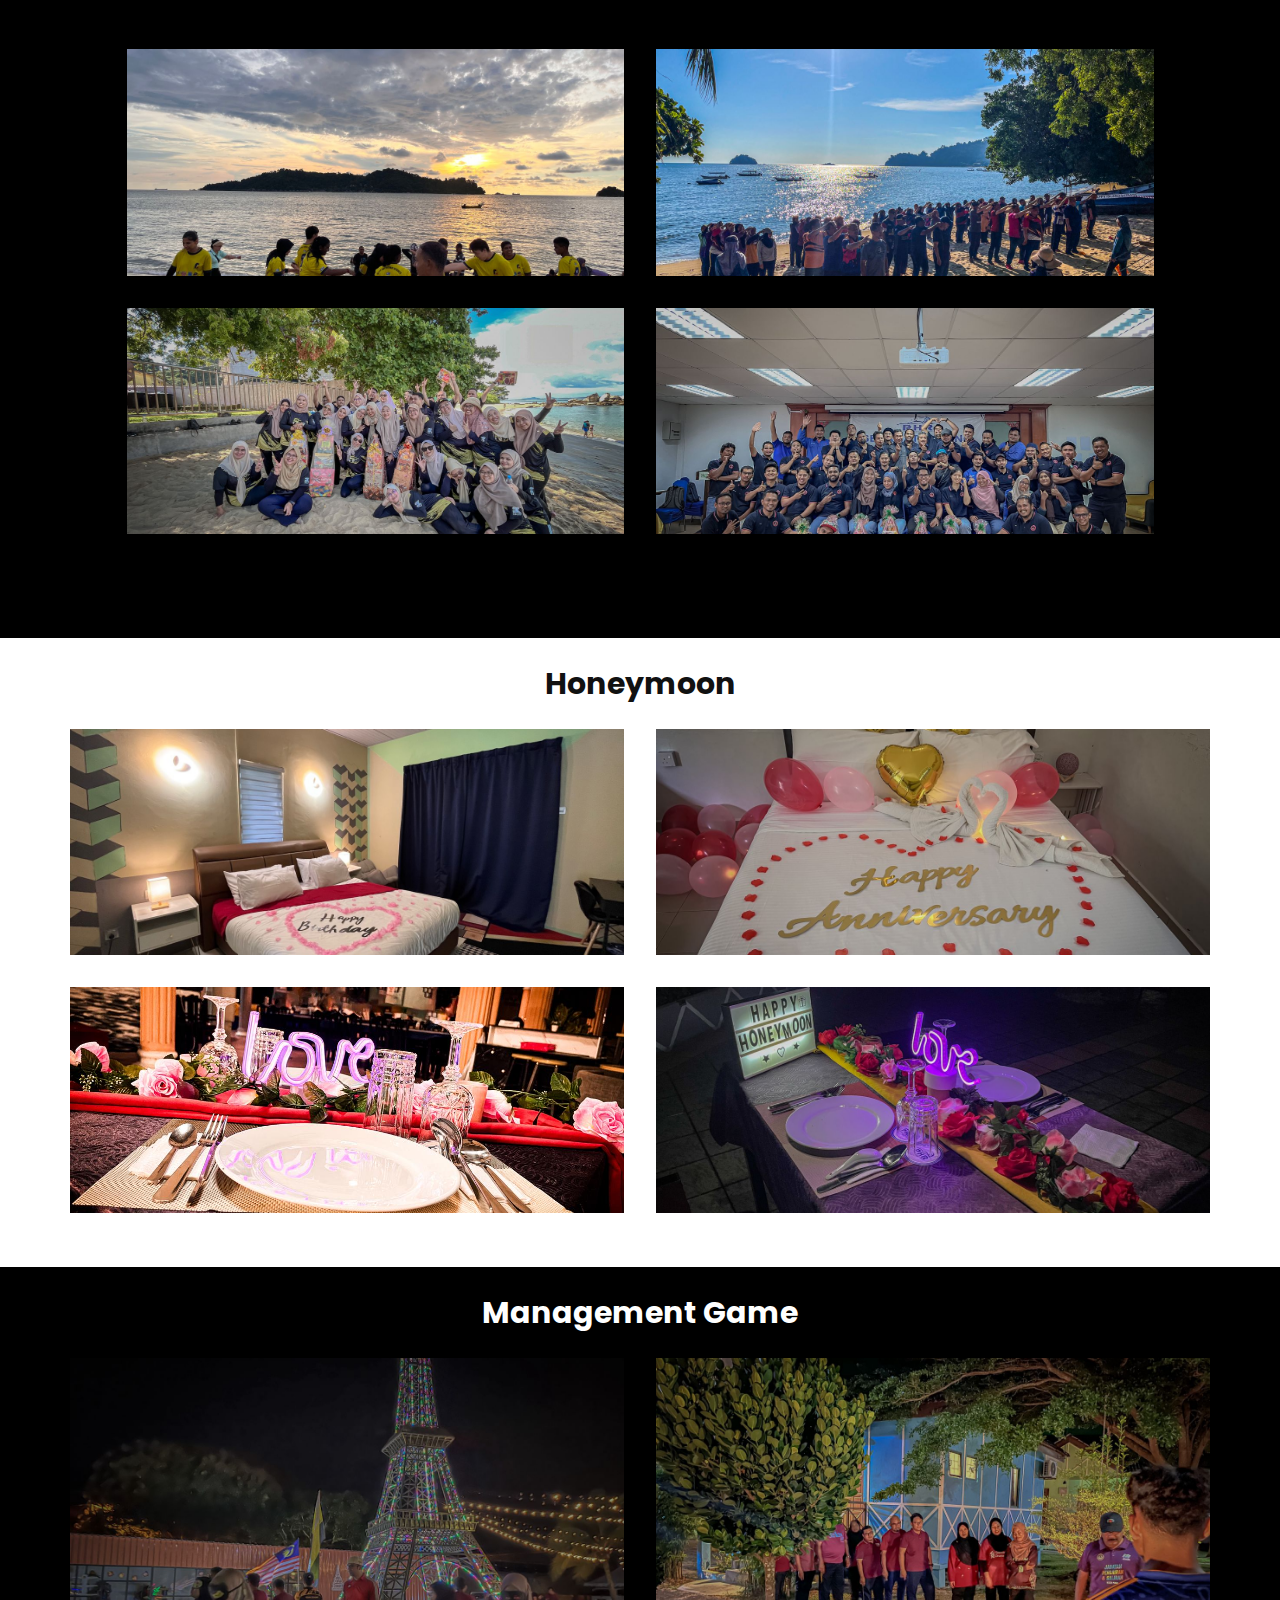
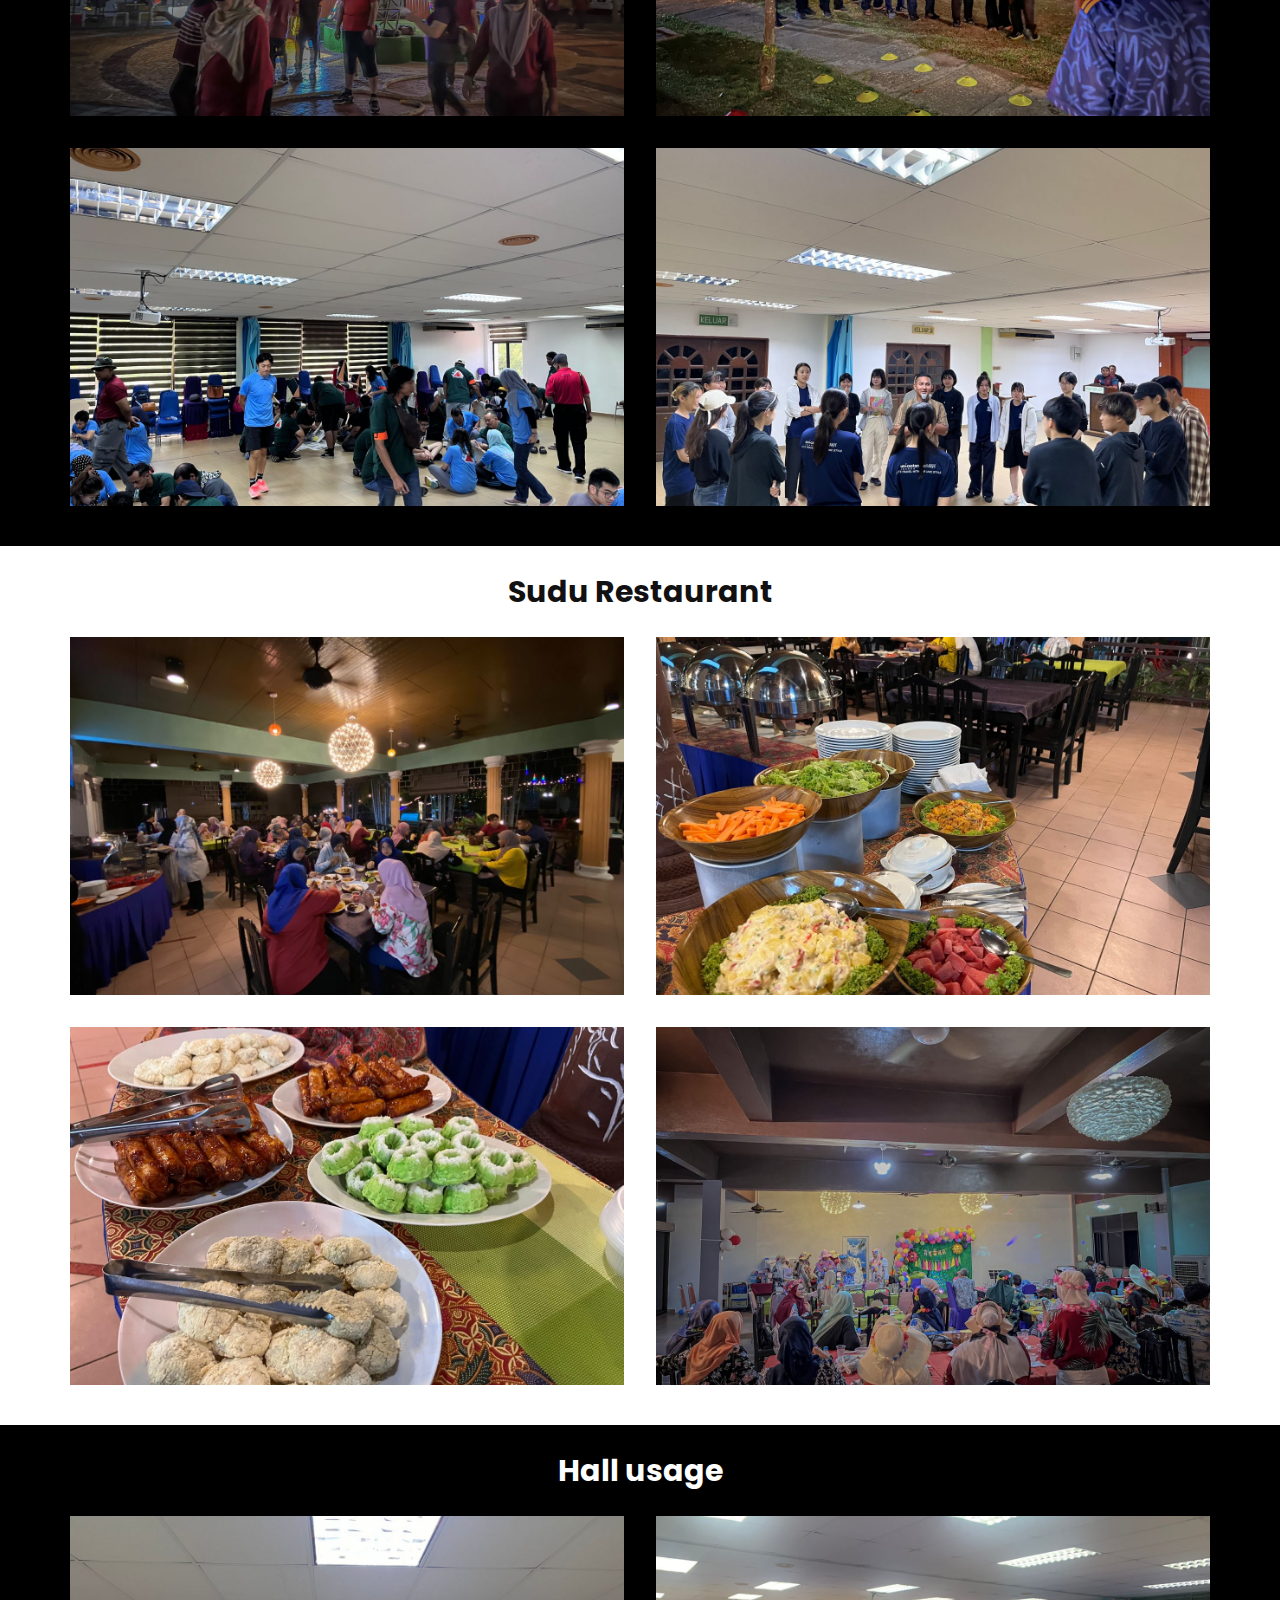
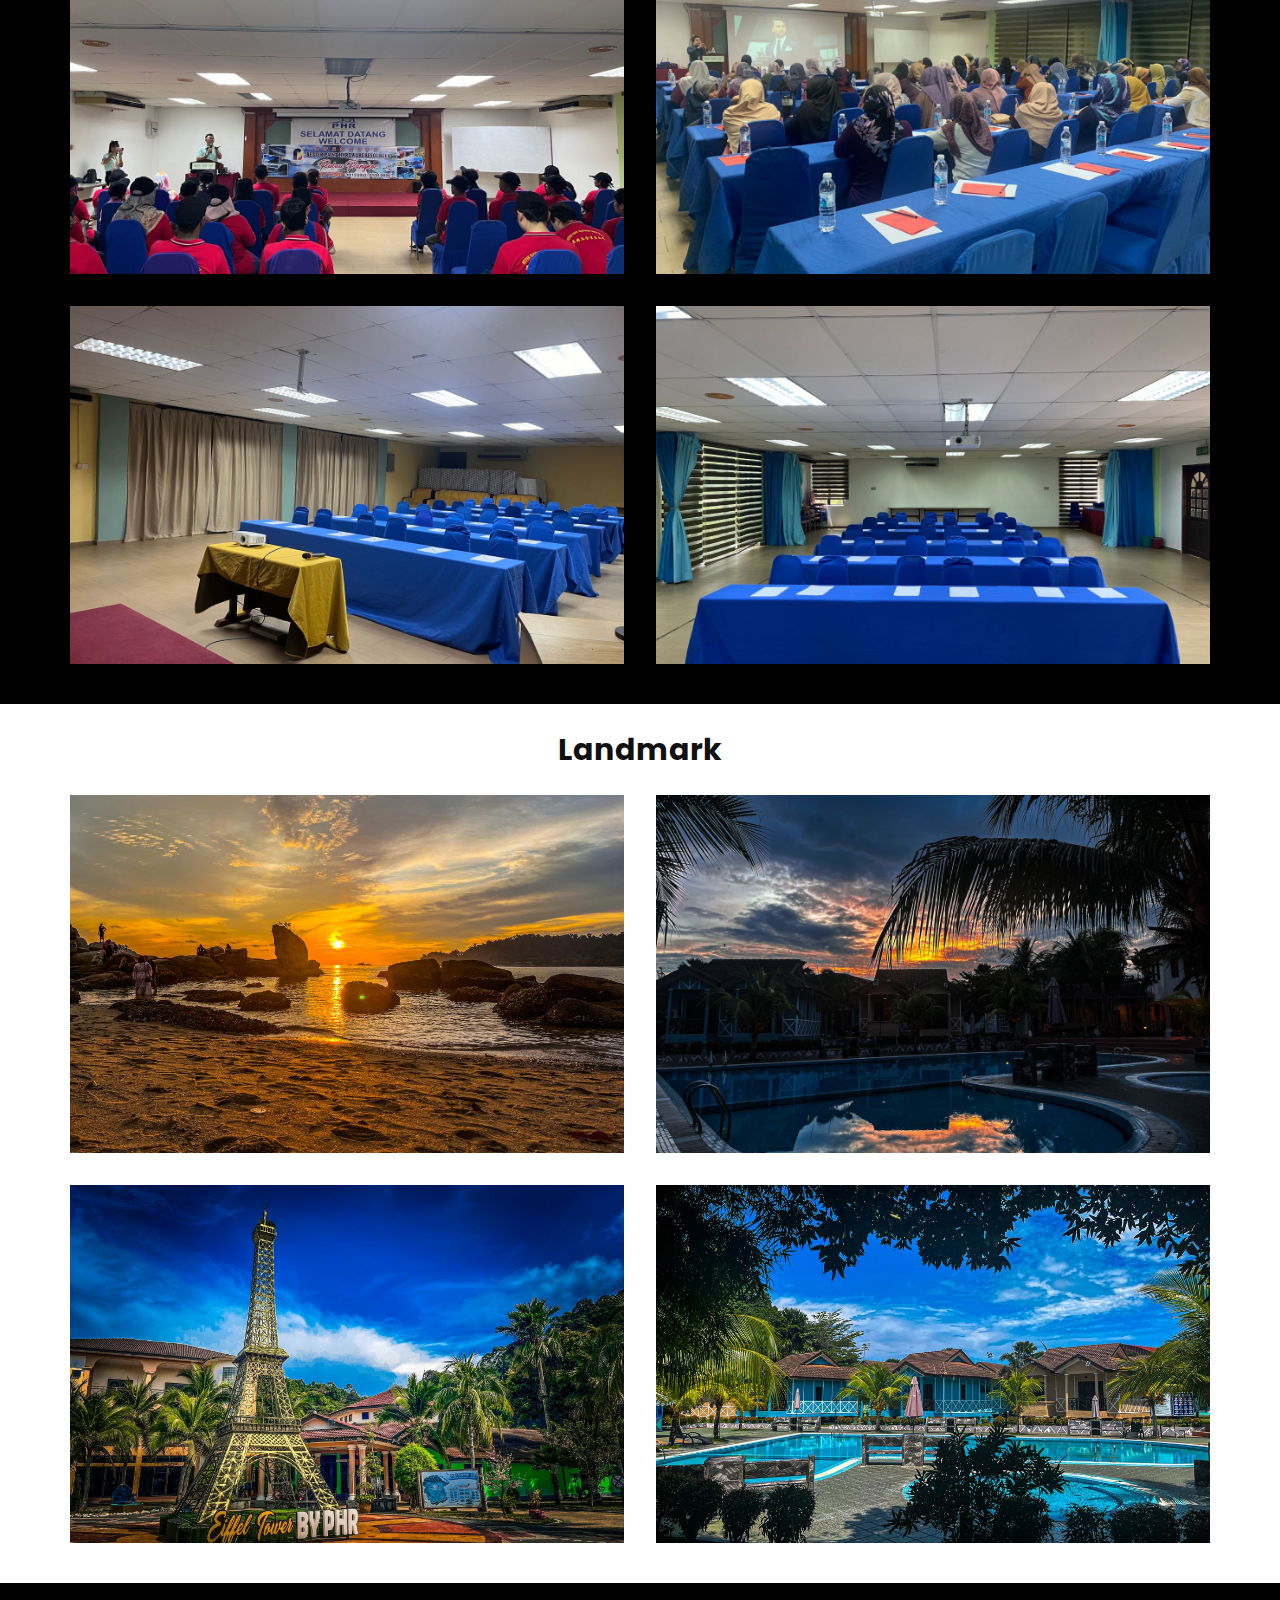
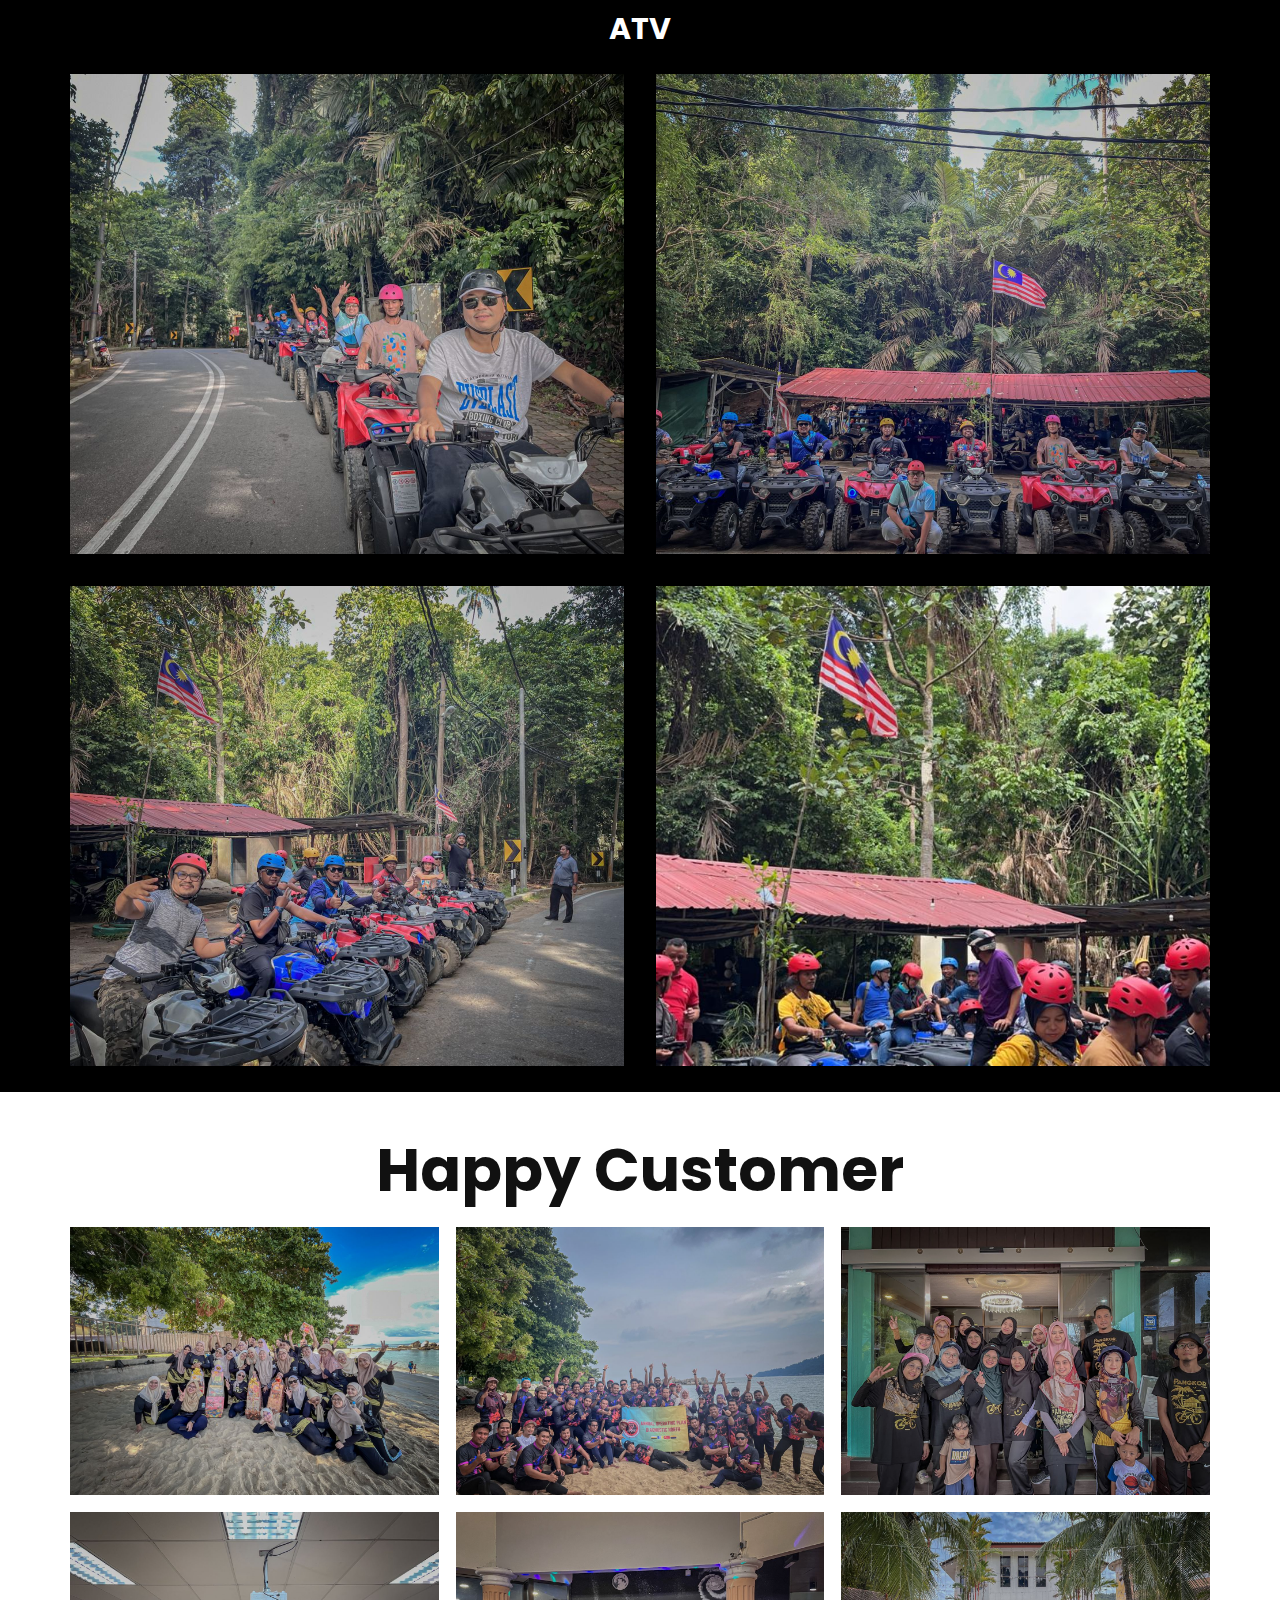
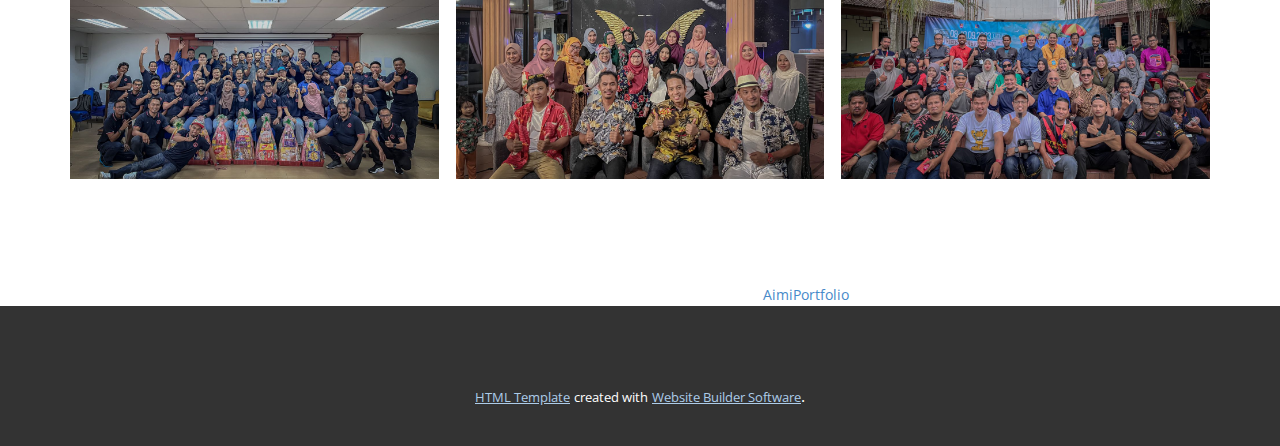
<file: PHRgallery.html>
<!DOCTYPE html>
<html style="font-size: 16px;" lang="en"><head>
    <meta name="viewport" content="width=device-width, initial-scale=1.0">
    <meta charset="utf-8">
    <meta name="keywords" content="Snorkeling &amp;amp; island hopping, Round island​, Telematch, Honeymoon​, Management Game​, Sudu Restaurant​, Hall usage ​, Landmark​, ATV​, Happy Customer">
    <meta name="description" content="">
    <title>PHRgallery</title>
    <link rel="stylesheet" href="nicepage.css" media="screen">
<link rel="stylesheet" href="PHRgallery.css" media="screen">
    <script class="u-script" type="text/javascript" src="jquery-1.9.1.min.js" defer=""></script>
    <script class="u-script" type="text/javascript" src="nicepage.js" defer=""></script>
    <meta name="generator" content="Nicepage 6.4.0, nicepage.com">
    <link id="u-theme-google-font" rel="stylesheet" href="https://fonts.googleapis.com/css?family=Open+Sans:300,300i,400,400i,500,500i,600,600i,700,700i,800,800i|Poppins:100,100i,200,200i,300,300i,400,400i,500,500i,600,600i,700,700i,800,800i,900,900i">
    
    
    
    
    
    
    
    
    
    
    
    
    <script type="application/ld+json">{
		"@context": "http://schema.org",
		"@type": "Organization",
		"name": "",
		"url": "/"
}</script>
    <meta name="theme-color" content="#478ac9">
    <meta property="og:title" content="PHRgallery">
    <meta property="og:type" content="website">
    <link rel="canonical" href="/">
  <meta data-intl-tel-input-cdn-path="intlTelInput/"></head>
  <body data-path-to-root="./" data-include-products="false" class="u-body u-xl-mode" data-lang="en"><header class="u-clearfix u-header u-palette-5-dark-3 u-header" id="sec-dec6"><div class="u-clearfix u-sheet u-valign-middle u-sheet-1">
        <p class="u-text u-text-default u-text-1">PHR Gallery</p>
      </div></header>
    <section class="u-clearfix u-section-1" id="sec-24a3">
      <div class="u-clearfix u-sheet u-sheet-1">
        <h2 class="u-align-center u-text u-text-default-xs u-text-1">Snorkeling &amp; island hopping</h2>
        <div class="u-gallery u-layout-grid u-lightbox u-no-transition u-show-text-none u-gallery-1">
          <div class="u-gallery-inner u-gallery-inner-1">
            <div class="u-effect-hover-zoom u-gallery-item u-shape-rectangle" data-animation-name="" data-animation-duration="0" data-animation-delay="0" data-animation-direction="">
              <div class="u-back-slide">
                <img class="u-back-image u-expanded" src="images/35422c93-91ca-47a2-9929-7bcb653749d7.jpg" data-image-width="1280" data-image-height="960">
              </div>
              <div class="u-over-slide u-shading u-over-slide-1"></div>
            </div>
            <div class="u-effect-hover-zoom u-gallery-item u-shape-rectangle" data-animation-name="" data-animation-duration="0" data-animation-delay="0" data-animation-direction="">
              <div class="u-back-slide">
                <img class="u-back-image u-expanded" src="images/417a2f1d-0620-42f7-9748-1ae8746af6a7.jpg" data-image-width="1280" data-image-height="960">
              </div>
              <div class="u-over-slide u-shading u-over-slide-2"></div>
            </div>
            <div class="u-effect-hover-zoom u-gallery-item u-shape-rectangle" data-animation-name="" data-animation-duration="0" data-animation-delay="0" data-animation-direction="">
              <div class="u-back-slide">
                <img class="u-back-image u-expanded" src="images/016fb6db-1b62-4583-8a2c-75b23b537c3e.jpg" data-image-width="1080" data-image-height="608">
              </div>
              <div class="u-over-slide u-shading u-over-slide-3"></div>
            </div>
            <div class="u-effect-hover-zoom u-gallery-item u-shape-rectangle" data-animation-name="" data-animation-duration="0" data-animation-delay="0" data-animation-direction="">
              <div class="u-back-slide" data-image-width="810" data-image-height="1080">
                <img class="u-back-image u-expanded" src="images/b044837d-8516-45a5-a8ba-24cf0445412b.jpg" data-image-width="1280" data-image-height="960">
              </div>
              <div class="u-over-slide u-shading u-over-slide-4"></div>
            </div>
          </div>
        </div>
      </div>
    </section>
    <section class="u-clearfix u-section-2" id="carousel_282c">
      <div class="u-clearfix u-sheet u-sheet-1">
        <h2 class="u-align-center u-text u-text-default-xs u-text-1">Round island </h2>
        <div class="u-gallery u-layout-grid u-lightbox u-no-transition u-show-text-none u-gallery-1">
          <div class="u-gallery-inner u-gallery-inner-1">
            <div class="u-effect-hover-zoom u-gallery-item u-shape-rectangle" data-animation-name="" data-animation-duration="0" data-animation-delay="0" data-animation-direction="">
              <div class="u-back-slide" data-image-width="810" data-image-height="1080">
                <img class="u-back-image u-expanded" src="images/d3f9be66-9ba3-4da1-be90-7db51d075856.jpg" data-image-width="1280" data-image-height="960">
              </div>
              <div class="u-over-slide u-shading u-over-slide-1"></div>
            </div>
            <div class="u-effect-hover-zoom u-gallery-item u-shape-rectangle" data-animation-name="" data-animation-duration="0" data-animation-delay="0" data-animation-direction="">
              <div class="u-back-slide" data-image-width="1080" data-image-height="810">
                <img class="u-back-image u-expanded" src="images/bd1f4c0d-918c-4cda-924f-7b1a7b832d69.jpg" data-image-width="1280" data-image-height="960">
              </div>
              <div class="u-over-slide u-shading u-over-slide-2"></div>
            </div>
            <div class="u-effect-hover-zoom u-gallery-item u-shape-rectangle" data-animation-name="" data-animation-duration="0" data-animation-delay="0" data-animation-direction="">
              <div class="u-back-slide" data-image-width="1080" data-image-height="810">
                <img class="u-back-image u-expanded" src="images/91e83af6-0a4e-4c5f-b798-7c6701e2c98e.jpg" data-image-width="1080" data-image-height="608">
              </div>
              <div class="u-over-slide u-shading u-over-slide-3"></div>
            </div>
            <div class="u-effect-hover-zoom u-gallery-item u-shape-rectangle" data-animation-name="" data-animation-duration="0" data-animation-delay="0" data-animation-direction="">
              <div class="u-back-slide" data-image-width="1280" data-image-height="960">
                <img class="u-back-image u-expanded" src="images/f740165d-8874-45e9-92f1-8706c942e388.jpg" data-image-width="1280" data-image-height="960">
              </div>
              <div class="u-over-slide u-shading u-over-slide-4"></div>
            </div>
          </div>
        </div>
      </div>
    </section>
    <section class="u-black u-clearfix u-section-3" id="sec-7f94">
      <div class="u-clearfix u-sheet u-sheet-1">
        <h2 class="u-align-center u-text u-text-default-xs u-text-1">Telematch</h2>
        <div class="u-expanded-width-xs u-gallery u-layout-grid u-lightbox u-no-transition u-show-text-none u-gallery-1">
          <div class="u-gallery-inner u-gallery-inner-1">
            <div class="u-effect-hover-zoom u-gallery-item u-shape-rectangle" data-animation-name="" data-animation-duration="0" data-animation-delay="0" data-animation-direction="">
              <div class="u-back-slide">
                <img class="u-back-image u-expanded" src="images/c6e3bc76-9622-4d33-be29-6ee755672ac6.jpg" data-image-width="1280" data-image-height="960">
              </div>
              <div class="u-over-slide u-shading u-over-slide-1"></div>
            </div>
            <div class="u-effect-hover-zoom u-gallery-item u-shape-rectangle" data-animation-name="" data-animation-duration="0" data-animation-delay="0" data-animation-direction="">
              <div class="u-back-slide">
                <img class="u-back-image u-expanded" src="images/87717d24-fb98-41c3-a8f5-f26f5c66c4ef.jpg" data-image-width="1280" data-image-height="960">
              </div>
              <div class="u-over-slide u-shading u-over-slide-2"></div>
            </div>
            <div class="u-effect-hover-zoom u-gallery-item u-shape-rectangle" data-animation-name="" data-animation-duration="0" data-animation-delay="0" data-animation-direction="">
              <div class="u-back-slide">
                <img class="u-back-image u-expanded" src="images/1e9c4441-db2f-440c-882c-81761283c88f.jpg" data-image-width="1280" data-image-height="960">
              </div>
              <div class="u-over-slide u-shading u-over-slide-3"></div>
            </div>
            <div class="u-effect-hover-zoom u-gallery-item u-shape-rectangle" data-animation-name="" data-animation-duration="0" data-animation-delay="0" data-animation-direction="">
              <div class="u-back-slide">
                <img class="u-back-image u-expanded" src="images/4904d12e-3e47-4636-b135-b91b7d7fd529.jpg" data-image-width="1280" data-image-height="960">
              </div>
              <div class="u-over-slide u-shading u-over-slide-4"></div>
            </div>
          </div>
        </div>
      </div>
    </section>
    <section class="u-clearfix u-white u-section-4" id="carousel_2db7">
      <div class="u-clearfix u-sheet u-sheet-1">
        <h2 class="u-align-center u-text u-text-default-xs u-text-1">Honeymoon </h2>
        <div class="u-expanded-width u-gallery u-layout-grid u-lightbox u-no-transition u-show-text-none u-gallery-1">
          <div class="u-gallery-inner u-gallery-inner-1">
            <div class="u-effect-hover-zoom u-gallery-item u-shape-rectangle" data-animation-name="" data-animation-duration="0" data-animation-delay="0" data-animation-direction="">
              <div class="u-back-slide" data-image-width="1280" data-image-height="960">
                <img class="u-back-image u-expanded" src="images/9a538620-5f3e-4d6f-9b98-e1aaddc80910.jpg" data-image-width="1280" data-image-height="960">
              </div>
              <div class="u-over-slide u-shading u-over-slide-1"></div>
            </div>
            <div class="u-effect-hover-zoom u-gallery-item u-shape-rectangle" data-animation-name="" data-animation-duration="0" data-animation-delay="0" data-animation-direction="">
              <div class="u-back-slide" data-image-width="1280" data-image-height="960">
                <img class="u-back-image u-expanded" src="images/470926a9-9753-413a-a826-1fc4c49c6f78.jpg" data-image-width="1280" data-image-height="960">
              </div>
              <div class="u-over-slide u-shading u-over-slide-2"></div>
            </div>
            <div class="u-effect-hover-zoom u-gallery-item u-shape-rectangle" data-animation-name="" data-animation-duration="0" data-animation-delay="0" data-animation-direction="">
              <div class="u-back-slide" data-image-width="1080" data-image-height="810">
                <img class="u-back-image u-expanded" src="images/5d065732-7c2a-45ee-b1c3-8ebd0d923ff6.jpg" data-image-width="1280" data-image-height="960">
              </div>
              <div class="u-over-slide u-shading u-over-slide-3"></div>
            </div>
            <div class="u-effect-hover-zoom u-gallery-item u-shape-rectangle" data-animation-name="" data-animation-duration="0" data-animation-delay="0" data-animation-direction="">
              <div class="u-back-slide" data-image-width="1280" data-image-height="960">
                <img class="u-back-image u-expanded" src="images/7092471b-333a-40cb-88b0-a4c5829a3220.jpg" data-image-width="1280" data-image-height="960">
              </div>
              <div class="u-over-slide u-shading u-over-slide-4"></div>
            </div>
          </div>
        </div>
      </div>
    </section>
    <section class="u-black u-clearfix u-section-5" id="carousel_ef0d">
      <div class="u-clearfix u-sheet u-sheet-1">
        <h2 class="u-align-center u-text u-text-default-xs u-text-1">Management Game </h2>
        <div class="u-expanded-width u-gallery u-layout-grid u-lightbox u-no-transition u-show-text-none u-gallery-1">
          <div class="u-gallery-inner u-gallery-inner-1">
            <div class="u-effect-hover-zoom u-gallery-item u-shape-rectangle" data-animation-name="" data-animation-duration="0" data-animation-delay="0" data-animation-direction="">
              <div class="u-back-slide" data-image-width="1280" data-image-height="960">
                <img class="u-back-image u-expanded" src="images/db3e5731-46bc-4a32-b7a5-0385022a6646.jpg" data-image-width="1280" data-image-height="960">
              </div>
              <div class="u-over-slide u-shading u-over-slide-1"></div>
            </div>
            <div class="u-effect-hover-zoom u-gallery-item u-shape-rectangle" data-animation-name="" data-animation-duration="0" data-animation-delay="0" data-animation-direction="">
              <div class="u-back-slide" data-image-width="1280" data-image-height="960">
                <img class="u-back-image u-expanded" src="images/cbd4e291-42ab-4fcf-ad65-9e2b8c0069fb.jpg" data-image-width="1280" data-image-height="960">
              </div>
              <div class="u-over-slide u-shading u-over-slide-2"></div>
            </div>
            <div class="u-effect-hover-zoom u-gallery-item u-shape-rectangle" data-animation-name="" data-animation-duration="0" data-animation-delay="0" data-animation-direction="">
              <div class="u-back-slide" data-image-width="1280" data-image-height="960">
                <img class="u-back-image u-expanded" src="images/a0fb669e-eb27-49a7-b3aa-01fc9b216c22.jpg" data-image-width="1280" data-image-height="960">
              </div>
              <div class="u-over-slide u-shading u-over-slide-3"></div>
            </div>
            <div class="u-effect-hover-zoom u-gallery-item u-shape-rectangle" data-animation-name="" data-animation-duration="0" data-animation-delay="0" data-animation-direction="">
              <div class="u-back-slide" data-image-width="1280" data-image-height="960">
                <img class="u-back-image u-expanded" src="images/007665b0-990b-4867-b5e2-dd91b9120695.jpg" data-image-width="1280" data-image-height="960">
              </div>
              <div class="u-over-slide u-shading u-over-slide-4"></div>
            </div>
          </div>
        </div>
      </div>
    </section>
    <section class="u-clearfix u-white u-section-6" id="carousel_6e4d">
      <div class="u-clearfix u-sheet u-sheet-1">
        <h2 class="u-align-center u-text u-text-default-xs u-text-1">Sudu Restaurant </h2>
        <div class="u-expanded-width u-gallery u-layout-grid u-lightbox u-no-transition u-show-text-none u-gallery-1">
          <div class="u-gallery-inner u-gallery-inner-1">
            <div class="u-effect-hover-zoom u-gallery-item u-shape-rectangle" data-animation-name="" data-animation-duration="0" data-animation-delay="0" data-animation-direction="">
              <div class="u-back-slide" data-image-width="1280" data-image-height="960">
                <img class="u-back-image u-expanded" src="images/26e4cad4-c037-47f9-9b52-dd79e0905fdb.jpg" data-image-width="1280" data-image-height="960">
              </div>
              <div class="u-over-slide u-shading u-over-slide-1"></div>
            </div>
            <div class="u-effect-hover-zoom u-gallery-item u-shape-rectangle" data-animation-name="" data-animation-duration="0" data-animation-delay="0" data-animation-direction="">
              <div class="u-back-slide" data-image-width="1280" data-image-height="960">
                <img class="u-back-image u-expanded" src="images/e6bc21fb-1188-4823-812b-a09f844fc036.jpg" data-image-width="1280" data-image-height="960">
              </div>
              <div class="u-over-slide u-shading u-over-slide-2"></div>
            </div>
            <div class="u-effect-hover-zoom u-gallery-item u-shape-rectangle" data-animation-name="" data-animation-duration="0" data-animation-delay="0" data-animation-direction="">
              <div class="u-back-slide" data-image-width="1280" data-image-height="960">
                <img class="u-back-image u-expanded" src="images/2edb9542-e376-4068-aba6-f16332fa12cb.jpg" data-image-width="1280" data-image-height="960">
              </div>
              <div class="u-over-slide u-shading u-over-slide-3"></div>
            </div>
            <div class="u-effect-hover-zoom u-gallery-item u-shape-rectangle" data-animation-name="" data-animation-duration="0" data-animation-delay="0" data-animation-direction="">
              <div class="u-back-slide" data-image-width="1280" data-image-height="960">
                <img class="u-back-image u-expanded" src="images/7322b5ab-41ad-42e8-b44a-a125229b5aad.jpg" data-image-width="1280" data-image-height="960">
              </div>
              <div class="u-over-slide u-shading u-over-slide-4"></div>
            </div>
          </div>
        </div>
      </div>
    </section>
    <section class="u-black u-clearfix u-section-7" id="carousel_965b">
      <div class="u-clearfix u-sheet u-sheet-1">
        <h2 class="u-align-center u-text u-text-default-xs u-text-1">Hall usage </h2>
        <div class="u-expanded-width u-gallery u-layout-grid u-lightbox u-no-transition u-show-text-none u-gallery-1">
          <div class="u-gallery-inner u-gallery-inner-1">
            <div class="u-effect-hover-zoom u-gallery-item u-shape-rectangle" data-animation-name="" data-animation-duration="0" data-animation-delay="0" data-animation-direction="">
              <div class="u-back-slide" data-image-width="1280" data-image-height="960">
                <img class="u-back-image u-expanded" src="images/8c863420-6c5f-4c44-aa19-12fc5515f066.jpg" data-image-width="1280" data-image-height="960">
              </div>
              <div class="u-over-slide u-shading u-over-slide-1"></div>
            </div>
            <div class="u-effect-hover-zoom u-gallery-item u-shape-rectangle" data-animation-name="" data-animation-duration="0" data-animation-delay="0" data-animation-direction="">
              <div class="u-back-slide" data-image-width="1280" data-image-height="960">
                <img class="u-back-image u-expanded" src="images/efd15ade-5e25-4af1-ba23-51040bf64a4b.jpg" data-image-width="1280" data-image-height="960">
              </div>
              <div class="u-over-slide u-shading u-over-slide-2"></div>
            </div>
            <div class="u-effect-hover-zoom u-gallery-item u-shape-rectangle" data-animation-name="" data-animation-duration="0" data-animation-delay="0" data-animation-direction="">
              <div class="u-back-slide" data-image-width="1280" data-image-height="960">
                <img class="u-back-image u-expanded" src="images/50503bf6-e0da-422f-b18e-8fc33c810624.jpg" data-image-width="1280" data-image-height="960">
              </div>
              <div class="u-over-slide u-shading u-over-slide-3"></div>
            </div>
            <div class="u-effect-hover-zoom u-gallery-item u-shape-rectangle" data-animation-name="" data-animation-duration="0" data-animation-delay="0" data-animation-direction="">
              <div class="u-back-slide" data-image-width="1280" data-image-height="960">
                <img class="u-back-image u-expanded" src="images/26cd65fb-b6a1-4421-afc3-3b79f0b66308.jpg" data-image-width="1280" data-image-height="960">
              </div>
              <div class="u-over-slide u-shading u-over-slide-4"></div>
            </div>
          </div>
        </div>
      </div>
    </section>
    <section class="u-clearfix u-white u-section-8" id="carousel_1f23">
      <div class="u-clearfix u-sheet u-sheet-1">
        <h2 class="u-align-center u-text u-text-default-xs u-text-1">Landmark </h2>
        <div class="u-expanded-width u-gallery u-layout-grid u-lightbox u-no-transition u-show-text-none u-gallery-1">
          <div class="u-gallery-inner u-gallery-inner-1">
            <div class="u-effect-hover-zoom u-gallery-item u-shape-rectangle" data-animation-name="" data-animation-duration="0" data-animation-delay="0" data-animation-direction="">
              <div class="u-back-slide" data-image-width="1080" data-image-height="810">
                <img class="u-back-image u-expanded" src="images/dcb861eb-65e0-443c-9c77-091396ad2ae8.jpg" data-image-width="1280" data-image-height="960">
              </div>
              <div class="u-over-slide u-shading u-over-slide-1"></div>
            </div>
            <div class="u-effect-hover-zoom u-gallery-item u-shape-rectangle" data-animation-name="" data-animation-duration="0" data-animation-delay="0" data-animation-direction="">
              <div class="u-back-slide" data-image-width="1280" data-image-height="960">
                <img class="u-back-image u-expanded" src="images/b6efe39f-b2d9-42e4-bc49-488edb664900.jpg" data-image-width="1280" data-image-height="960">
              </div>
              <div class="u-over-slide u-shading u-over-slide-2"></div>
            </div>
            <div class="u-effect-hover-zoom u-gallery-item u-shape-rectangle" data-animation-name="" data-animation-duration="0" data-animation-delay="0" data-animation-direction="">
              <div class="u-back-slide" data-image-width="2560" data-image-height="1920">
                <img class="u-back-image u-expanded" src="images/ieffel.jpeg" data-image-width="1280" data-image-height="960">
              </div>
              <div class="u-over-slide u-shading u-over-slide-3"></div>
            </div>
            <div class="u-effect-hover-zoom u-gallery-item u-shape-rectangle" data-animation-name="" data-animation-duration="0" data-animation-delay="0" data-animation-direction="">
              <div class="u-back-slide" data-image-width="1080" data-image-height="810">
                <img class="u-back-image u-expanded" src="images/33223b72-61ac-4cfe-bd7c-940a520c4f43.jpg" data-image-width="1280" data-image-height="960">
              </div>
              <div class="u-over-slide u-shading u-over-slide-4"></div>
            </div>
          </div>
        </div>
      </div>
    </section>
    <section class="u-black u-clearfix u-section-9" id="carousel_7081">
      <div class="u-clearfix u-sheet u-sheet-1">
        <h2 class="u-align-center u-text u-text-default-xs u-text-1">ATV </h2>
        <div class="u-expanded-width u-gallery u-layout-grid u-lightbox u-no-transition u-show-text-none u-gallery-1">
          <div class="u-gallery-inner u-gallery-inner-1">
            <div class="u-effect-hover-zoom u-gallery-item u-shape-rectangle" data-animation-name="" data-animation-duration="0" data-animation-delay="0" data-animation-direction="">
              <div class="u-back-slide" data-image-width="1280" data-image-height="960">
                <img class="u-back-image u-expanded" src="images/59e9ef75-528a-4647-af17-2102f94adcad.jpg" data-image-width="1280" data-image-height="960">
              </div>
              <div class="u-over-slide u-shading u-over-slide-1"></div>
            </div>
            <div class="u-effect-hover-zoom u-gallery-item u-shape-rectangle" data-animation-name="" data-animation-duration="0" data-animation-delay="0" data-animation-direction="">
              <div class="u-back-slide" data-image-width="1280" data-image-height="960">
                <img class="u-back-image u-expanded" src="images/e1303bb4-a4f4-4be9-9942-a77ea598749c.jpg" data-image-width="1280" data-image-height="960">
              </div>
              <div class="u-over-slide u-shading u-over-slide-2"></div>
            </div>
            <div class="u-effect-hover-zoom u-gallery-item u-shape-rectangle" data-animation-name="" data-animation-duration="0" data-animation-delay="0" data-animation-direction="">
              <div class="u-back-slide" data-image-width="1280" data-image-height="960">
                <img class="u-back-image u-expanded" src="images/7af12a69-b3d1-4b25-82c2-a88ee07d5cce.jpg" data-image-width="1280" data-image-height="960">
              </div>
              <div class="u-over-slide u-shading u-over-slide-3"></div>
            </div>
            <div class="u-effect-hover-zoom u-gallery-item u-shape-rectangle" data-animation-name="" data-animation-duration="0" data-animation-delay="0" data-animation-direction="">
              <div class="u-back-slide" data-image-width="721" data-image-height="1280">
                <img class="u-back-image u-expanded" src="images/873f9784-13c5-42f4-9e17-23d55471d928.jpg" data-image-width="1280" data-image-height="960">
              </div>
              <div class="u-over-slide u-shading u-over-slide-4"></div>
            </div>
          </div>
        </div>
      </div>
    </section>
    <section class="u-align-center u-clearfix u-section-10" id="sec-a5ea">
      <div class="u-clearfix u-sheet u-sheet-1">
        <h2 class="u-align-center u-text u-text-default u-text-1" spellcheck="false">Happy Customer</h2>
        <div class="u-expanded-width u-gallery u-layout-grid u-lightbox u-show-text-on-hover u-gallery-1">
          <div class="u-gallery-inner u-gallery-inner-1">
            <div class="u-effect-fade u-gallery-item">
              <div class="u-back-slide" data-image-width="1280" data-image-height="960">
                <img class="u-back-image u-expanded" src="images/1e9c4441-db2f-440c-882c-81761283c88f.jpg">
              </div>
              <div class="u-over-slide u-shading u-over-slide-1"></div>
            </div>
            <div class="u-effect-fade u-gallery-item">
              <div class="u-back-slide" data-image-width="1280" data-image-height="960">
                <img class="u-back-image u-expanded" src="images/c7580587-d577-4cd4-a264-01afbb2c97b8.jpg">
              </div>
              <div class="u-over-slide u-shading u-over-slide-2"></div>
            </div>
            <div class="u-effect-fade u-gallery-item">
              <div class="u-back-slide" data-image-width="1280" data-image-height="960">
                <img class="u-back-image u-expanded" src="images/1cb3bc51-08f0-4ed1-b9d0-b944de9659c0.jpg">
              </div>
              <div class="u-over-slide u-shading u-over-slide-3"></div>
            </div>
            <div class="u-effect-fade u-gallery-item">
              <div class="u-back-slide" data-image-width="1280" data-image-height="960">
                <img class="u-back-image u-expanded" src="images/4904d12e-3e47-4636-b135-b91b7d7fd529.jpg">
              </div>
              <div class="u-over-slide u-shading u-over-slide-4"></div>
            </div>
            <div class="u-effect-fade u-gallery-item">
              <div class="u-back-slide" data-image-width="1280" data-image-height="960">
                <img class="u-back-image u-expanded" src="images/79c46820-cfaf-43aa-a507-a7f8f4f24413.jpg">
              </div>
              <div class="u-over-slide u-shading u-over-slide-5"></div>
            </div>
            <div class="u-effect-fade u-gallery-item">
              <div class="u-back-slide" data-image-width="1280" data-image-height="960">
                <img class="u-back-image u-expanded" src="images/5e0f3ad4-2075-4987-9a3b-d2e8cfc608c6.jpg">
              </div>
              <div class="u-over-slide u-shading u-over-slide-6"></div>
            </div>
          </div>
        </div>
      </div>
    </section>
    
    
    
    <footer class="u-align-center u-clearfix u-footer u-grey-80 u-footer" id="sec-5ed1"><div class="u-clearfix u-sheet u-valign-middle-xs u-sheet-1">
        <p class="u-small-text u-text u-text-variant u-text-1">Visit for more <a href="https://aimi012.github.io/portfolio/" class="u-active-none u-border-none u-btn u-button-link u-button-style u-hover-none u-none u-text-palette-1-base u-btn-1" target="_blank">AimiPortfolio</a>
        </p>
      </div></footer>
    <section class="u-backlink u-clearfix u-grey-80">
      <a class="u-link" href="https://nicepage.com/html-templates" target="_blank">
        <span>HTML Template</span>
      </a>
      <p class="u-text">
        <span>created with</span>
      </p>
      <a class="u-link" href="" target="_blank">
        <span>Website Builder Software</span>
      </a>. 
    </section>
  
</body></html>
</file>
